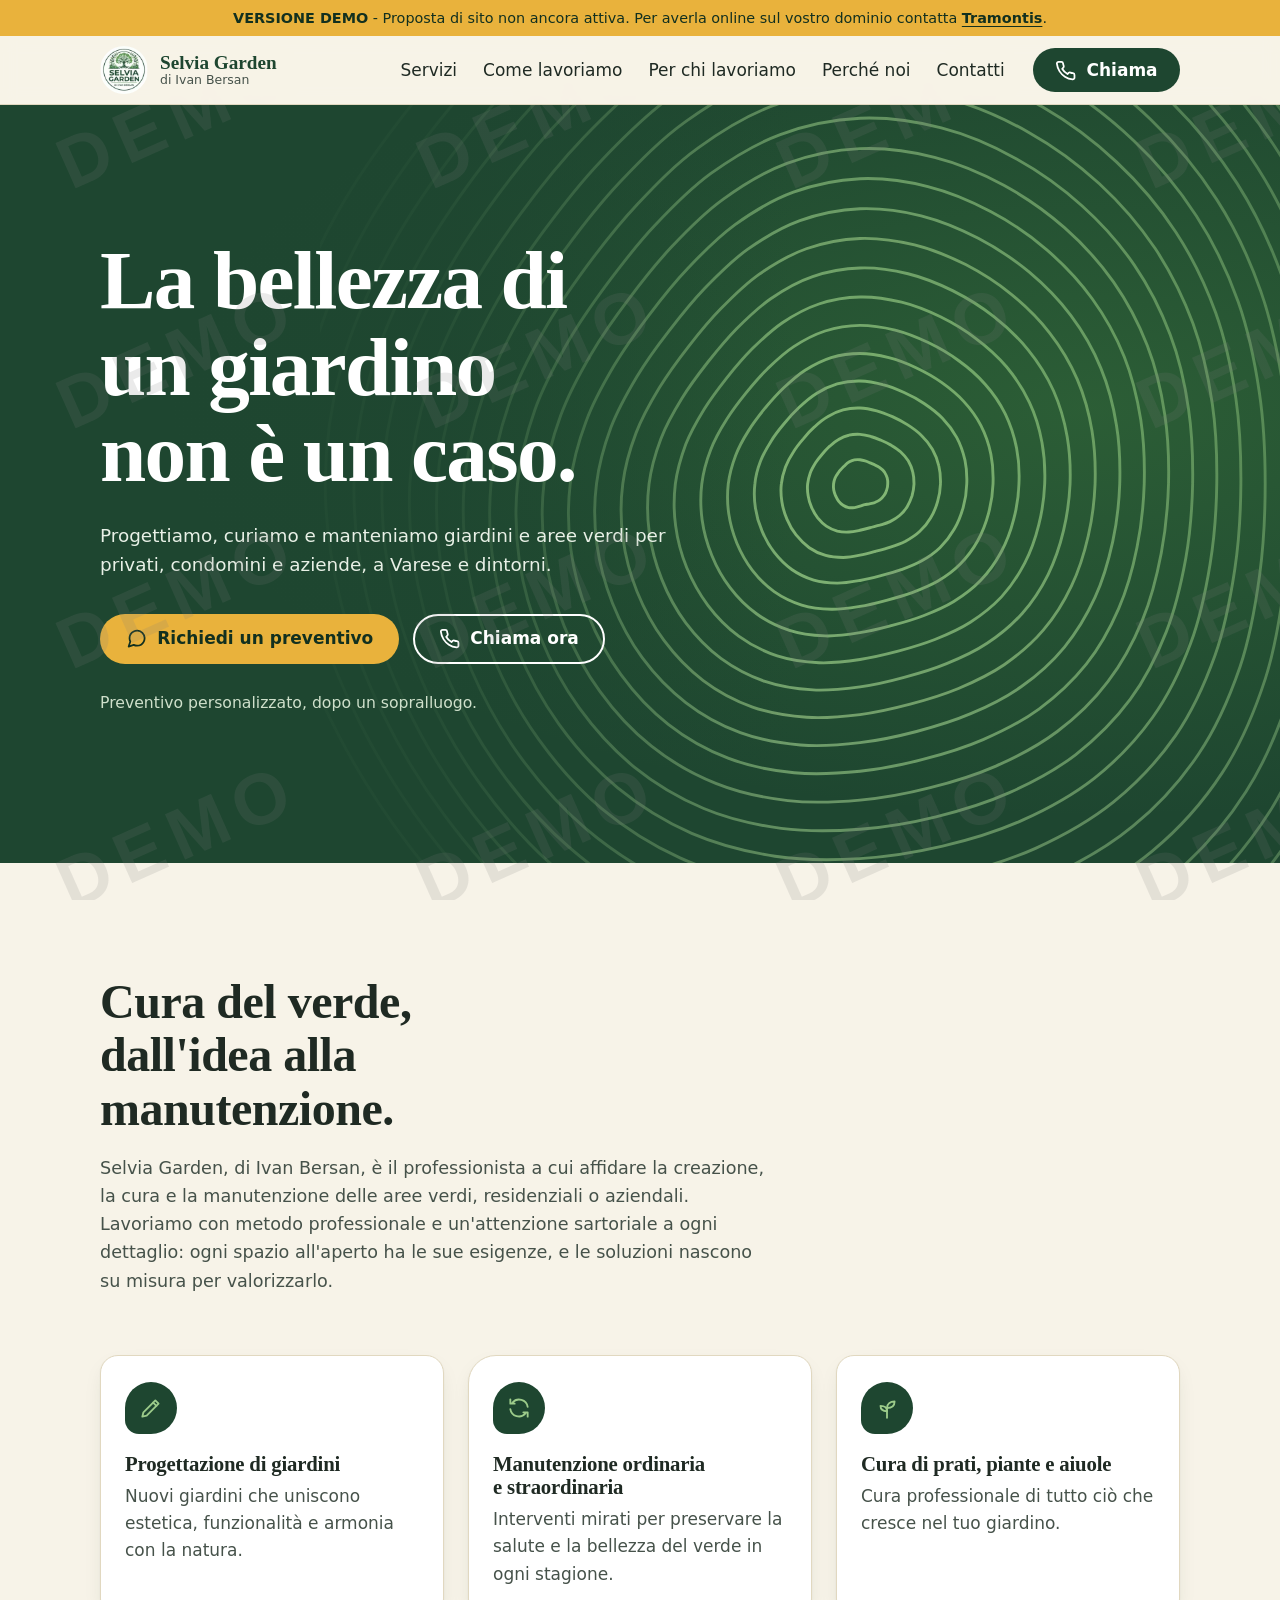
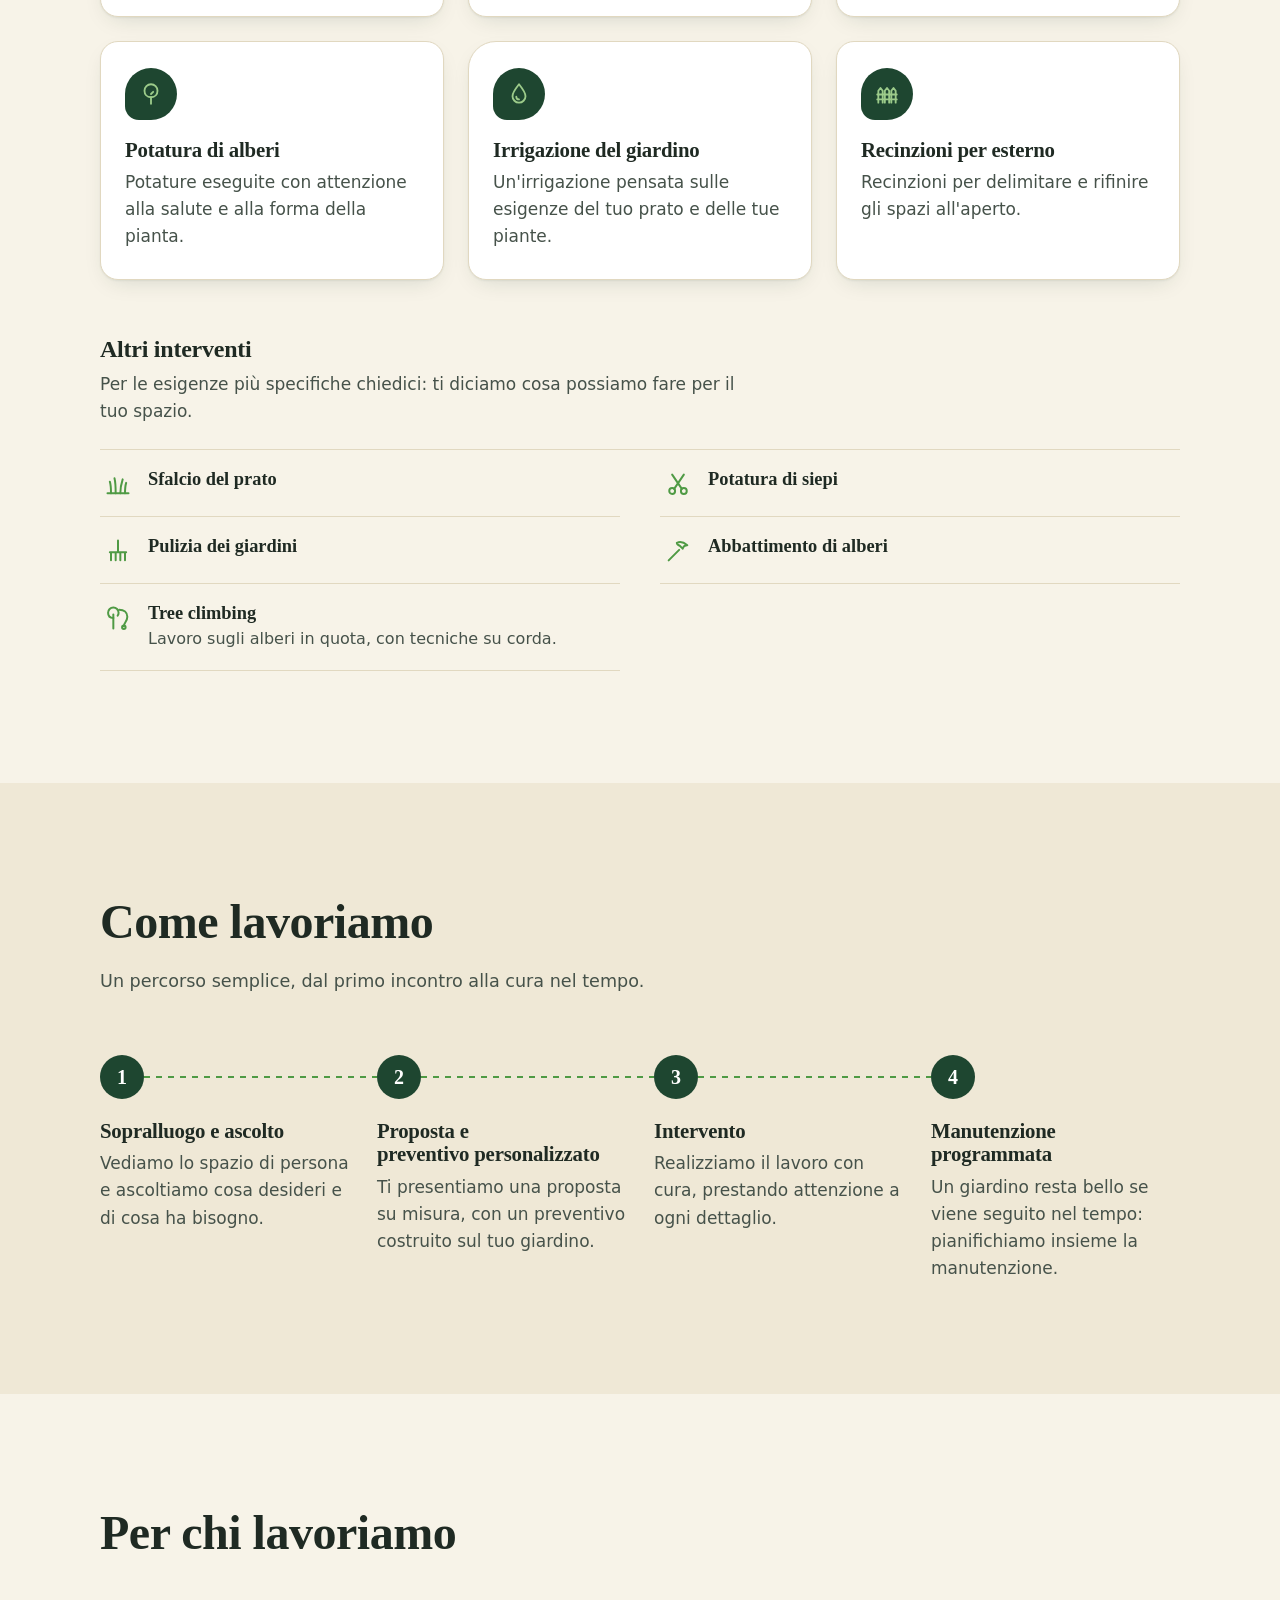
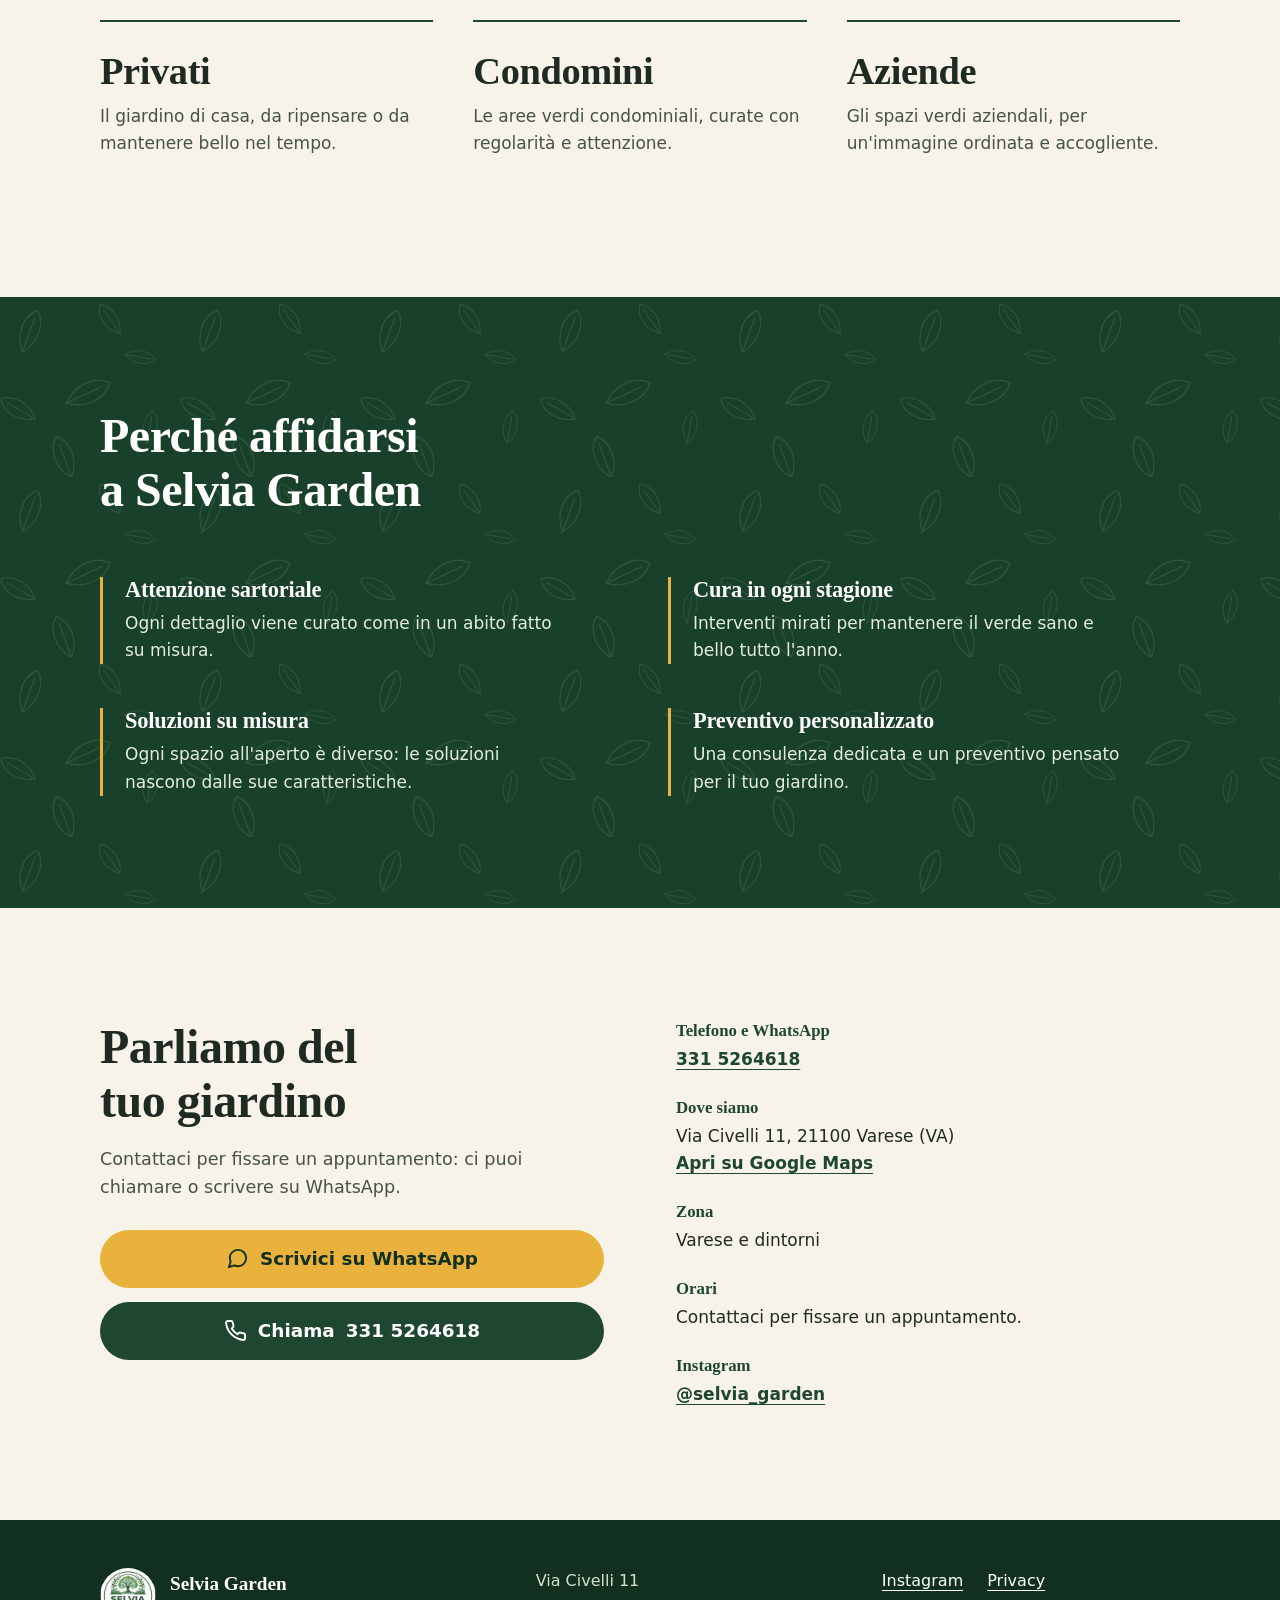
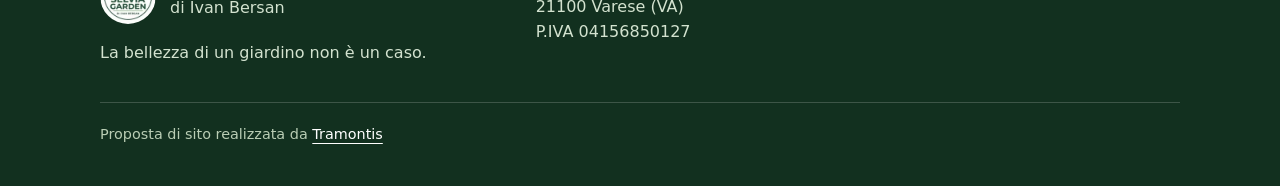
<file: index.html>
<!doctype html>
<html lang="it" class="no-js">
<head>
  <meta charset="utf-8">
  <meta name="viewport" content="width=device-width, initial-scale=1">
  <script>document.documentElement.className = "js";</script>

  <title>Selvia Garden | Giardiniere a Varese: progettazione e cura del verde</title>
  <meta name="description" content="Selvia Garden di Ivan Bersan: giardiniere a Varese per progettazione, cura e manutenzione di giardini e aree verdi di privati, condomini e aziende. Preventivo personalizzato.">

  <!-- BOZZA: togliere questa riga quando il cliente approva il sito (vedi README) -->
  <meta name="robots" content="noindex, nofollow">

  <meta name="theme-color" content="#1e4630">
  <link rel="icon" type="image/png" sizes="32x32" href="assets/img/favicon-32.png">
  <link rel="apple-touch-icon" href="assets/img/apple-touch-icon.png">

  <meta property="og:type" content="website">
  <meta property="og:locale" content="it_IT">
  <meta property="og:site_name" content="Selvia Garden">
  <meta property="og:title" content="Selvia Garden | Giardiniere a Varese">
  <meta property="og:description" content="La bellezza di un giardino non è un caso. Progettazione, cura e manutenzione del verde a Varese e dintorni.">
  <!-- Al go-live: rendere assoluti questi URL con il dominio definitivo -->
  <meta property="og:image" content="assets/img/og.png">
  <meta property="og:image:width" content="1200">
  <meta property="og:image:height" content="630">
  <meta name="twitter:card" content="summary_large_image">

  <link rel="stylesheet" href="assets/css/style.css">

  <!-- Dati reali dell'attività. Se cambi indirizzo/telefono in assets/js/main.js, aggiorna anche qui. -->
  <script type="application/ld+json">
  {
    "@context": "https://schema.org",
    "@type": "LocalBusiness",
    "name": "Selvia Garden",
    "legalName": "Selvia Garden di Ivan Bersan",
    "description": "Progettazione, cura e manutenzione di giardini e aree verdi per privati, condomini e aziende.",
    "telephone": "+393315264618",
    "vatID": "IT04156850127",
    "address": {
      "@type": "PostalAddress",
      "streetAddress": "Via Civelli 11",
      "postalCode": "21100",
      "addressLocality": "Varese",
      "addressRegion": "VA",
      "addressCountry": "IT"
    },
    "areaServed": "Varese e dintorni",
    "sameAs": ["https://www.instagram.com/selvia_garden/"]
  }
  </script>
</head>
<body class="demo-watermark">
  <a class="skip-link" href="#contenuto">Vai ai contenuti</a>

  <!-- BOZZA: striscia demo, da rimuovere insieme alla filigrana (classe .demo-watermark su <body>) quando il sito diventa ufficiale -->
  <div class="demo-banner" role="note">
    <p><strong>VERSIONE DEMO</strong> - Proposta di sito non ancora attiva. Per averla online sul vostro dominio contatta <a href="https://tramontis.netlify.app" target="_blank" rel="noopener">Tramontis<span class="visually-hidden"> (si apre in una nuova scheda)</span></a>.</p>
  </div>


  <!-- Icone (sprite) -->
  <svg width="0" height="0" style="position:absolute" aria-hidden="true" focusable="false">
    <defs>
      <symbol id="i-phone" viewBox="0 0 24 24"><path fill="none" stroke="currentColor" stroke-width="2" stroke-linecap="round" stroke-linejoin="round" d="M22 16.92v3a2 2 0 0 1-2.18 2 19.79 19.79 0 0 1-8.63-3.07 19.5 19.5 0 0 1-6-6 19.79 19.79 0 0 1-3.07-8.67A2 2 0 0 1 4.11 2h3a2 2 0 0 1 2 1.72c.13.96.36 1.9.7 2.81a2 2 0 0 1-.45 2.11L8.09 9.91a16 16 0 0 0 6 6l1.27-1.27a2 2 0 0 1 2.11-.45c.91.34 1.85.57 2.81.7A2 2 0 0 1 22 16.92z"/></symbol>
      <symbol id="i-chat" viewBox="0 0 24 24"><path fill="none" stroke="currentColor" stroke-width="2" stroke-linecap="round" stroke-linejoin="round" d="M21 11.5a8.4 8.4 0 0 1-.9 3.8 8.5 8.5 0 0 1-7.6 4.7 8.4 8.4 0 0 1-3.8-.9L3 21l1.9-5.7a8.4 8.4 0 0 1-.9-3.8 8.5 8.5 0 0 1 4.7-7.6 8.4 8.4 0 0 1 3.8-.9h.5a8.5 8.5 0 0 1 8 8z"/></symbol>
      <symbol id="i-menu" viewBox="0 0 24 24"><path fill="none" stroke="currentColor" stroke-width="2" stroke-linecap="round" d="M4 7h16M4 12h16M4 17h16"/></symbol>
      <symbol id="i-close" viewBox="0 0 24 24"><path fill="none" stroke="currentColor" stroke-width="2" stroke-linecap="round" d="M6 6l12 12M18 6L6 18"/></symbol>

      <!-- Servizi: stile a tratto, 24x24 -->
      <symbol id="s-progetto" viewBox="0 0 24 24"><g fill="none" stroke="currentColor" stroke-width="1.7" stroke-linecap="round" stroke-linejoin="round"><path d="M4 20l1-4L16 5l3 3L8 19l-4 1z"/><path d="M14 7l3 3"/></g></symbol>
      <symbol id="s-manutenzione" viewBox="0 0 24 24"><g fill="none" stroke="currentColor" stroke-width="1.7" stroke-linecap="round" stroke-linejoin="round"><path d="M20 11a8 8 0 0 0-14-4M4 4v4h4M4 13a8 8 0 0 0 14 4M20 20v-4h-4"/></g></symbol>
      <symbol id="s-cura" viewBox="0 0 24 24"><g fill="none" stroke="currentColor" stroke-width="1.7" stroke-linecap="round" stroke-linejoin="round"><path d="M12 21v-9"/><path d="M12 12c0-4 3-6 7-6 0 4-3 6-7 6z"/><path d="M12 15c0-3-2-5-6-5 0 3 2 5 6 5z"/></g></symbol>
      <symbol id="s-albero" viewBox="0 0 24 24"><g fill="none" stroke="currentColor" stroke-width="1.7" stroke-linecap="round" stroke-linejoin="round"><path d="M12 21v-6"/><path d="M12 15c-4 0-6-3-6-6a6 6 0 0 1 12 0c0 3-2 6-6 6z"/><path d="M12 12l2-2"/></g></symbol>
      <symbol id="s-acqua" viewBox="0 0 24 24"><g fill="none" stroke="currentColor" stroke-width="1.7" stroke-linecap="round" stroke-linejoin="round"><path d="M12 3c4 5 6 8 6 11a6 6 0 0 1-12 0c0-3 2-6 6-11z"/><path d="M9.5 14.5a2.5 2.5 0 0 0 2.5 2.5"/></g></symbol>
      <symbol id="s-recinzione" viewBox="0 0 24 24"><g fill="none" stroke="currentColor" stroke-width="1.7" stroke-linecap="round" stroke-linejoin="round"><path d="M4 20V9l2-2.5L8 9v11M10 20V9l2-2.5L14 9v11M16 20V9l2-2.5L20 9v11"/><path d="M3 12.5h18M3 17h18"/></g></symbol>
      <symbol id="s-prato" viewBox="0 0 24 24"><g fill="none" stroke="currentColor" stroke-width="1.7" stroke-linecap="round" stroke-linejoin="round"><path d="M3 20h18"/><path d="M6 20c0-4 0-7-1-10M10 20c0-5 0-9-1-13M14 20c0-5 1-9 2-12M18 20c0-4 0-6 1-9"/></g></symbol>
      <symbol id="s-forbici" viewBox="0 0 24 24"><g fill="none" stroke="currentColor" stroke-width="1.7" stroke-linecap="round" stroke-linejoin="round"><circle cx="7" cy="18" r="2.5"/><circle cx="17" cy="18" r="2.5"/><path d="M8.7 16.2L17 4M15.3 16.2L7 4"/></g></symbol>
      <symbol id="s-rastrello" viewBox="0 0 24 24"><g fill="none" stroke="currentColor" stroke-width="1.7" stroke-linecap="round" stroke-linejoin="round"><path d="M12 3v10M5 13h14M6 13v7M10 13v7M14 13v7M18 13v7"/></g></symbol>
      <symbol id="s-ascia" viewBox="0 0 24 24"><g fill="none" stroke="currentColor" stroke-width="1.7" stroke-linecap="round" stroke-linejoin="round"><path d="M4 20l9-9"/><path d="M11 5c3-1.5 6-.5 9 2-2.5 0-3.5 1-4 3l-2.5-2.5c-1.5-.5-2.5-1.500-2.500-2.500z"/></g></symbol>
      <symbol id="s-corda" viewBox="0 0 24 24"><g fill="none" stroke="currentColor" stroke-width="1.7" stroke-linecap="round" stroke-linejoin="round"><path d="M8 21V9"/><path d="M8 12c-3 0-4.500-2-4.500-4.500a4.500 4.500 0 0 1 9 0c0 1-.3 1.900-.8 2.500"/><path d="M13 5c4 0 7 2 7 6s-3 5-3 8"/><circle cx="17" cy="20" r="1.500"/></g></symbol>
      <symbol id="i-instagram" viewBox="0 0 24 24"><g fill="none" stroke="currentColor" stroke-width="2" stroke-linecap="round" stroke-linejoin="round"><rect x="3" y="3" width="18" height="18" rx="5"/><circle cx="12" cy="12" r="4"/><path d="M17.500 6.500h.01"/></g></symbol>
    </defs>
  </svg>

  <header class="site-header">
    <div class="container header-inner">
      <a class="brand" href="#top" aria-label="Selvia Garden, torna in cima">
        <img src="assets/img/logo.webp" width="48" height="48" alt="Logo Selvia Garden">
        <span>Selvia Garden<small>di Ivan Bersan</small></span>
      </a>

      <button class="menu-toggle" type="button" aria-expanded="false" aria-controls="menu" aria-label="Apri il menu">
        <svg class="icon-open" aria-hidden="true"><use href="#i-menu"/></svg>
        <svg class="icon-close" aria-hidden="true"><use href="#i-close"/></svg>
      </button>

      <nav class="site-nav" id="menu" aria-label="Menu principale">
        <ul class="nav-list">
          <li><a href="#servizi">Servizi</a></li>
          <li><a href="#metodo">Come lavoriamo</a></li>
          <li><a href="#clienti">Per chi lavoriamo</a></li>
          <li id="nav-lavori" hidden><a href="#lavori">I nostri lavori</a></li>
          <li><a href="#perche">Perché noi</a></li>
          <li><a href="#contatti">Contatti</a></li>
        </ul>
      </nav>

      <a class="btn btn-solid header-cta" href="tel:+393315264618" data-href="tel">
        <svg aria-hidden="true"><use href="#i-phone"/></svg>Chiama
      </a>
    </div>
  </header>

  <main id="contenuto">
    <!-- 2. HERO -->
    <section class="hero on-dark" id="top" aria-labelledby="hero-title">
<svg class="rings" viewBox="0 0 600 600" aria-hidden="true" focusable="false"><g fill="none" stroke="currentColor" stroke-width="1.6" stroke-linecap="round">
<path pathLength="1" style="--i:0;--o:0.90" d="M315.4 300.0C315.4 301.1 315.2 302.3 314.8 303.4C314.5 304.5 314.0 305.5 313.3 306.4C312.7 307.3 311.9 308.2 311.0 308.8C310.2 309.4 309.1 309.9 308.2 310.3C307.2 310.6 306.2 310.8 305.3 311.0C304.4 311.2 303.5 311.3 302.6 311.5C301.7 311.7 300.9 312.1 300.0 312.3C299.1 312.6 298.1 313.0 297.0 313.1C296.0 313.2 294.8 313.3 293.7 313.1C292.6 312.9 291.5 312.4 290.6 311.8C289.6 311.2 288.8 310.4 288.1 309.5C287.4 308.6 286.9 307.6 286.4 306.5C286.0 305.5 285.6 304.4 285.4 303.3C285.2 302.2 285.2 301.1 285.3 300.0C285.4 298.9 285.7 297.8 286.1 296.8C286.5 295.8 287.1 294.9 287.7 294.1C288.2 293.2 288.9 292.4 289.6 291.7C290.3 290.9 290.9 290.2 291.7 289.6C292.4 288.9 293.2 288.2 294.1 287.7C295.0 287.2 295.9 286.8 296.9 286.6C297.9 286.4 299.0 286.4 300.0 286.5C301.0 286.6 302.0 286.9 302.9 287.2C303.9 287.5 304.7 287.9 305.6 288.3C306.5 288.7 307.5 289.0 308.4 289.5C309.3 289.9 310.3 290.4 311.2 291.1C312.1 291.7 313.0 292.5 313.6 293.4C314.2 294.4 314.8 295.5 315.1 296.6C315.4 297.7 315.5 298.9 315.4 300.0Z"/>
<path pathLength="1" style="--i:1;--o:0.87" d="M330.0 300.0C329.9 302.2 329.5 304.5 328.9 306.6C328.2 308.7 327.3 310.8 326.2 312.6C325.1 314.4 323.6 316.2 322.0 317.5C320.4 318.9 318.5 320.0 316.7 320.9C314.8 321.8 312.9 322.3 311.0 322.9C309.2 323.4 307.4 323.8 305.5 324.3C303.7 324.8 301.9 325.3 300.0 325.7C298.1 326.1 296.0 326.6 293.9 326.7C291.8 326.8 289.5 326.7 287.4 326.2C285.3 325.6 283.1 324.6 281.3 323.4C279.5 322.2 277.9 320.5 276.5 318.8C275.1 317.0 274.0 315.0 273.1 313.0C272.2 310.9 271.5 308.7 271.2 306.6C270.8 304.4 270.7 302.1 270.9 300.0C271.1 297.9 271.7 295.7 272.4 293.7C273.2 291.7 274.3 289.9 275.4 288.1C276.5 286.4 277.8 284.8 279.1 283.3C280.4 281.8 281.7 280.3 283.2 279.0C284.7 277.6 286.3 276.3 288.1 275.3C289.8 274.2 291.8 273.3 293.8 272.9C295.8 272.4 298.0 272.3 300.0 272.4C302.0 272.5 304.1 273.0 306.0 273.6C308.0 274.1 309.8 274.9 311.7 275.7C313.6 276.5 315.4 277.4 317.2 278.4C319.0 279.5 320.9 280.6 322.5 282.1C324.0 283.5 325.6 285.2 326.8 287.1C327.9 289.0 328.8 291.2 329.3 293.3C329.9 295.5 330.0 297.8 330.0 300.0Z"/>
<path pathLength="1" style="--i:2;--o:0.84" d="M344.7 300.0C344.6 303.3 344.0 306.7 343.1 309.8C342.2 313.0 340.9 316.1 339.2 318.9C337.6 321.7 335.5 324.3 333.1 326.4C330.8 328.6 328.0 330.3 325.3 331.8C322.6 333.2 319.7 334.2 316.9 335.1C314.1 336.1 311.4 336.7 308.5 337.4C305.7 338.2 303.0 339.0 300.0 339.5C297.0 340.1 293.9 340.7 290.7 340.8C287.5 340.8 284.1 340.6 280.9 339.7C277.8 338.8 274.5 337.3 271.8 335.4C269.1 333.5 266.6 330.9 264.5 328.3C262.4 325.7 260.7 322.6 259.4 319.5C258.1 316.5 257.1 313.2 256.6 309.9C256.1 306.7 255.9 303.2 256.3 300.0C256.6 296.8 257.5 293.5 258.6 290.5C259.7 287.6 261.3 284.8 263.0 282.2C264.6 279.5 266.5 277.2 268.5 274.9C270.4 272.5 272.4 270.3 274.7 268.3C276.9 266.2 279.3 264.1 282.0 262.6C284.6 261.0 287.6 259.6 290.6 258.8C293.6 258.0 296.9 257.7 300.0 257.8C303.1 257.9 306.3 258.6 309.3 259.4C312.3 260.2 315.2 261.4 318.0 262.6C320.8 263.9 323.6 265.3 326.3 267.0C329.0 268.7 331.7 270.6 334.0 272.9C336.3 275.1 338.5 277.8 340.2 280.7C341.8 283.5 343.1 286.8 343.8 290.0C344.6 293.2 344.8 296.7 344.7 300.0Z"/>
<path pathLength="1" style="--i:3;--o:0.82" d="M359.3 300.0C359.2 304.4 358.5 308.9 357.3 313.1C356.1 317.3 354.5 321.5 352.3 325.2C350.2 328.9 347.4 332.5 344.4 335.4C341.4 338.3 337.7 340.8 334.1 342.8C330.6 344.8 326.7 346.2 322.9 347.6C319.2 348.9 315.4 349.9 311.6 350.9C307.8 351.9 304.0 352.9 300.0 353.6C296.0 354.3 291.7 355.1 287.4 355.1C283.1 355.0 278.5 354.6 274.3 353.4C270.1 352.1 265.8 350.1 262.1 347.5C258.5 344.9 255.1 341.5 252.4 338.0C249.6 334.5 247.3 330.3 245.6 326.2C243.8 322.1 242.5 317.6 241.9 313.3C241.2 308.9 241.1 304.3 241.6 300.0C242.0 295.7 243.2 291.3 244.7 287.4C246.2 283.4 248.4 279.7 250.6 276.2C252.7 272.7 255.3 269.5 257.9 266.4C260.4 263.3 263.1 260.3 266.1 257.5C269.1 254.7 272.3 251.9 275.8 249.7C279.3 247.5 283.3 245.6 287.3 244.4C291.3 243.3 295.8 242.7 300.0 242.8C304.2 242.9 308.5 243.7 312.6 244.8C316.7 245.8 320.6 247.4 324.5 249.2C328.3 250.9 332.1 252.9 335.6 255.3C339.2 257.7 342.8 260.4 345.8 263.5C348.8 266.6 351.6 270.3 353.7 274.1C355.8 278.0 357.3 282.4 358.3 286.7C359.2 291.0 359.5 295.6 359.3 300.0Z"/>
<path pathLength="1" style="--i:4;--o:0.79" d="M373.9 300.0C373.7 305.5 372.8 311.1 371.4 316.3C370.0 321.6 368.0 326.8 365.4 331.5C362.8 336.2 359.4 340.7 355.7 344.4C352.0 348.2 347.5 351.4 343.1 354.0C338.6 356.6 333.7 358.5 329.0 360.3C324.3 362.0 319.6 363.3 314.7 364.6C309.9 365.9 305.1 367.2 300.0 368.0C294.9 368.8 289.5 369.7 284.1 369.6C278.7 369.5 272.9 368.9 267.6 367.3C262.3 365.6 256.9 363.0 252.3 359.8C247.7 356.5 243.5 352.2 240.1 347.8C236.6 343.3 233.8 338.1 231.6 332.9C229.5 327.7 227.9 322.1 227.1 316.6C226.3 311.2 226.2 305.4 226.8 300.0C227.5 294.6 229.0 289.2 230.9 284.2C232.7 279.3 235.4 274.6 238.2 270.2C240.9 265.8 244.0 261.9 247.2 257.9C250.5 254.0 253.8 250.2 257.5 246.7C261.2 243.2 265.1 239.6 269.5 236.8C274.0 234.0 278.9 231.4 284.0 229.8C289.1 228.3 294.7 227.5 300.0 227.5C305.3 227.5 310.8 228.5 316.0 229.8C321.2 231.1 326.3 233.1 331.1 235.4C336.0 237.7 340.7 240.3 345.1 243.4C349.5 246.5 353.9 250.0 357.6 254.1C361.3 258.1 364.7 262.7 367.2 267.6C369.7 272.5 371.6 278.0 372.7 283.4C373.8 288.8 374.1 294.5 373.9 300.0Z"/>
<path pathLength="1" style="--i:5;--o:0.76" d="M388.3 300.0C388.1 306.6 387.1 313.2 385.4 319.5C383.8 325.8 381.5 332.1 378.4 337.8C375.4 343.4 371.5 348.9 367.1 353.5C362.7 358.1 357.4 362.0 352.1 365.3C346.8 368.6 340.9 371.0 335.2 373.2C329.6 375.4 323.8 377.0 317.9 378.6C312.1 380.1 306.2 381.7 300.0 382.6C293.8 383.6 287.3 384.6 280.7 384.4C274.2 384.1 267.2 383.4 260.8 381.3C254.5 379.3 248.0 376.1 242.5 372.1C237.0 368.2 231.9 363.0 227.8 357.6C223.7 352.2 220.2 345.9 217.7 339.7C215.1 333.4 213.2 326.6 212.3 320.0C211.4 313.4 211.3 306.5 212.1 300.0C212.9 293.5 214.7 287.0 217.0 281.1C219.3 275.1 222.5 269.5 225.8 264.3C229.1 259.0 232.8 254.2 236.6 249.5C240.5 244.7 244.4 240.1 248.8 235.8C253.3 231.5 257.9 227.1 263.2 223.7C268.5 220.2 274.5 217.0 280.6 215.0C286.7 213.1 293.5 212.0 300.0 211.9C306.5 211.9 313.2 213.0 319.5 214.5C325.8 216.1 332.0 218.6 337.9 221.4C343.7 224.2 349.5 227.5 354.7 231.4C360.0 235.2 365.2 239.6 369.5 244.6C373.9 249.5 377.8 255.2 380.7 261.1C383.6 267.1 385.7 273.7 387.0 280.1C388.3 286.6 388.6 293.4 388.3 300.0Z"/>
<path pathLength="1" style="--i:6;--o:0.73" d="M402.6 300.0C402.3 307.6 401.2 315.3 399.3 322.7C397.5 330.0 394.9 337.4 391.5 344.0C388.0 350.7 383.6 357.2 378.6 362.7C373.5 368.1 367.4 372.9 361.3 376.8C355.1 380.8 348.3 383.7 341.6 386.4C334.9 389.0 328.1 391.0 321.2 392.9C314.3 394.7 307.3 396.5 300.0 397.5C292.7 398.6 285.0 399.6 277.3 399.3C269.7 399.0 261.5 397.9 254.0 395.5C246.6 393.0 239.0 389.2 232.6 384.5C226.2 379.8 220.3 373.8 215.5 367.4C210.7 361.0 206.7 353.7 203.7 346.4C200.7 339.0 198.6 331.1 197.6 323.4C196.5 315.7 196.5 307.6 197.4 300.0C198.4 292.4 200.6 284.9 203.2 277.9C205.9 271.0 209.7 264.5 213.5 258.3C217.3 252.2 221.6 246.6 226.0 241.0C230.5 235.4 235.0 230.0 240.1 224.9C245.3 219.8 250.7 214.6 256.9 210.4C263.0 206.3 270.0 202.4 277.2 200.0C284.4 197.6 292.4 196.2 300.0 196.1C307.6 195.9 315.6 197.2 323.1 199.0C330.5 200.8 337.8 203.8 344.7 207.1C351.6 210.5 358.3 214.5 364.4 219.2C370.6 223.8 376.5 229.1 381.5 235.0C386.4 240.9 390.9 247.7 394.1 254.7C397.4 261.6 399.7 269.4 401.1 276.9C402.5 284.5 402.9 292.4 402.6 300.0Z"/>
<path pathLength="1" style="--i:7;--o:0.70" d="M416.7 300.0C416.3 308.7 415.1 317.4 413.1 325.8C411.1 334.2 408.3 342.6 404.5 350.3C400.7 358.0 395.8 365.5 390.1 371.9C384.5 378.2 377.6 383.9 370.6 388.5C363.6 393.2 355.8 396.7 348.1 399.8C340.4 403.0 332.5 405.3 324.5 407.4C316.5 409.6 308.4 411.5 300.0 412.7C291.6 413.8 282.7 414.9 273.9 414.4C265.1 413.9 255.7 412.6 247.2 409.7C238.7 406.8 230.1 402.3 222.7 396.9C215.4 391.5 208.7 384.5 203.2 377.2C197.8 369.9 193.2 361.4 189.9 353.0C186.5 344.6 184.1 335.6 182.9 326.7C181.7 317.9 181.7 308.7 182.8 300.0C183.9 291.3 186.4 282.7 189.4 274.8C192.5 266.8 196.8 259.4 201.1 252.4C205.4 245.3 210.3 238.9 215.3 232.5C220.4 226.1 225.5 219.8 231.3 213.9C237.2 208.0 243.4 201.9 250.4 197.1C257.5 192.2 265.4 187.6 273.7 184.8C282.0 181.9 291.2 180.2 300.0 180.0C308.8 179.7 318.0 181.1 326.7 183.2C335.3 185.3 343.7 188.8 351.7 192.7C359.6 196.7 367.3 201.4 374.2 206.9C381.2 212.4 387.9 218.6 393.4 225.5C399.0 232.4 403.9 240.2 407.5 248.2C411.1 256.3 413.6 265.1 415.1 273.7C416.6 282.4 417.0 291.3 416.7 300.0Z"/>
<path pathLength="1" style="--i:8;--o:0.68" d="M430.6 300.0C430.2 309.7 429.0 319.5 426.8 328.9C424.6 338.4 421.7 347.9 417.5 356.6C413.4 365.3 408.1 373.9 401.8 381.2C395.6 388.5 387.9 395.0 380.1 400.4C372.2 405.8 363.4 409.9 354.7 413.6C346.0 417.2 337.0 419.9 327.9 422.3C318.8 424.7 309.6 426.9 300.0 428.1C290.4 429.3 280.4 430.3 270.4 429.6C260.5 428.9 249.9 427.3 240.3 423.9C230.7 420.5 221.1 415.4 212.9 409.2C204.7 403.0 197.2 395.1 191.1 386.9C184.9 378.6 179.9 369.1 176.1 359.7C172.3 350.2 169.6 340.0 168.3 330.1C167.0 320.1 166.9 309.7 168.2 300.0C169.4 290.3 172.2 280.5 175.6 271.6C179.0 262.7 183.8 254.3 188.6 246.4C193.5 238.4 198.9 231.1 204.5 223.9C210.2 216.6 215.9 209.5 222.5 202.8C229.0 196.1 236.0 189.1 243.9 183.5C251.9 178.0 260.8 172.6 270.2 169.3C279.5 166.0 290.0 164.0 300.0 163.6C310.0 163.3 320.5 164.8 330.3 167.2C340.1 169.6 349.7 173.6 358.7 178.1C367.6 182.7 376.3 188.3 384.1 194.6C391.8 200.9 399.2 208.1 405.3 216.0C411.5 223.9 416.8 232.8 420.7 241.9C424.6 251.0 427.3 260.9 428.9 270.6C430.5 280.3 430.9 290.3 430.6 300.0Z"/>
<path pathLength="1" style="--i:9;--o:0.65" d="M444.3 300.0C443.9 310.8 442.7 321.6 440.4 332.0C438.1 342.5 435.1 353.1 430.6 362.9C426.1 372.7 420.4 382.3 413.6 390.6C406.8 398.9 398.4 406.4 389.7 412.5C381.0 418.7 371.2 423.5 361.5 427.6C351.7 431.8 341.6 434.8 331.4 437.5C321.1 440.2 310.7 442.5 300.0 443.7C289.3 445.0 278.0 445.9 266.9 445.0C255.8 444.0 244.1 442.0 233.5 438.1C222.9 434.2 212.2 428.4 203.2 421.4C194.1 414.5 185.8 405.7 179.0 396.5C172.3 387.3 166.7 376.7 162.5 366.2C158.3 355.7 155.3 344.4 153.8 333.4C152.3 322.3 152.2 310.8 153.6 300.0C154.9 289.2 158.0 278.4 161.7 268.4C165.5 258.5 170.8 249.2 176.1 240.3C181.4 231.5 187.4 223.3 193.7 215.2C199.9 207.1 206.2 199.1 213.5 191.5C220.8 184.0 228.5 176.1 237.3 169.8C246.2 163.5 256.2 157.5 266.6 153.7C277.1 149.9 288.8 147.6 300.0 147.1C311.2 146.7 323.0 148.3 334.0 151.0C345.0 153.8 355.8 158.3 365.7 163.5C375.7 168.7 385.3 175.1 393.9 182.2C402.5 189.4 410.6 197.6 417.2 206.5C423.9 215.4 429.6 225.4 433.8 235.6C438.0 245.7 440.8 256.7 442.5 267.5C444.3 278.2 444.6 289.2 444.3 300.0Z"/>
<path pathLength="1" style="--i:10;--o:0.62" d="M457.9 300.0C457.5 311.8 456.3 323.6 453.9 335.1C451.6 346.7 448.4 358.4 443.7 369.2C439.0 380.1 433.0 390.9 425.6 400.2C418.2 409.4 409.1 417.9 399.6 424.9C390.1 431.9 379.2 437.3 368.4 442.0C357.6 446.7 346.3 450.1 334.9 453.0C323.5 456.0 311.9 458.3 300.0 459.6C288.1 460.8 275.6 461.6 263.4 460.4C251.2 459.2 238.3 456.8 226.7 452.3C215.0 447.8 203.4 441.3 193.5 433.5C183.6 425.8 174.6 416.1 167.2 405.9C159.8 395.8 153.6 384.3 149.0 372.7C144.4 361.2 141.0 348.8 139.4 336.7C137.7 324.5 137.6 311.9 139.0 300.0C140.4 288.1 143.7 276.2 147.8 265.3C151.8 254.3 157.6 244.0 163.4 234.2C169.2 224.4 175.8 215.4 182.6 206.4C189.4 197.4 196.4 188.5 204.4 180.1C212.4 171.7 220.9 163.0 230.6 155.9C240.4 148.9 251.4 142.1 263.0 137.9C274.6 133.6 287.5 131.0 300.0 130.4C312.5 129.9 325.6 131.7 337.7 134.8C349.8 137.8 361.8 142.9 372.8 148.8C383.8 154.6 394.4 161.8 403.8 169.9C413.1 178.0 421.9 187.2 429.0 197.1C436.2 207.0 442.3 218.1 446.8 229.3C451.3 240.5 454.1 252.6 456.0 264.4C457.8 276.2 458.2 288.2 457.9 300.0Z"/>
<path pathLength="1" style="--i:11;--o:0.59" d="M471.4 300.0C471.0 312.8 469.8 325.6 467.4 338.2C465.0 350.8 461.9 363.6 456.9 375.6C452.0 387.5 445.6 399.5 437.7 409.8C429.9 420.2 420.0 429.7 409.6 437.5C399.2 445.3 387.3 451.5 375.5 456.7C363.6 461.9 351.1 465.7 338.5 468.8C326.0 472.0 313.1 474.4 300.0 475.6C286.9 476.8 273.2 477.4 259.9 475.9C246.5 474.3 232.5 471.4 219.9 466.3C207.2 461.3 194.7 454.0 184.0 445.5C173.2 437.0 163.5 426.3 155.5 415.2C147.4 404.2 140.8 391.7 135.7 379.1C130.6 366.6 127.0 353.1 125.1 339.9C123.2 326.7 122.9 313.0 124.4 300.0C125.8 287.0 129.3 274.0 133.7 262.0C138.0 250.0 144.2 238.8 150.5 228.0C156.8 217.2 163.9 207.3 171.4 197.4C178.8 187.5 186.4 177.8 195.1 168.5C203.9 159.2 213.1 149.6 223.9 141.9C234.6 134.1 246.7 126.6 259.4 121.9C272.1 117.2 286.3 114.3 300.0 113.7C313.7 113.1 328.1 115.1 341.4 118.5C354.8 121.9 367.9 127.5 379.9 134.0C391.9 140.6 403.4 148.6 413.6 157.6C423.7 166.5 433.1 176.8 440.8 187.7C448.5 198.7 454.9 210.9 459.6 223.1C464.4 235.4 467.4 248.5 469.3 261.4C471.3 274.2 471.7 287.2 471.4 300.0Z"/>
<path pathLength="1" style="--i:12;--o:0.56" d="M484.8 300.0C484.5 313.8 483.4 327.6 481.0 341.3C478.5 355.0 475.4 368.9 470.2 382.0C465.1 395.0 458.5 408.3 450.1 419.7C441.7 431.0 431.1 441.6 419.9 450.3C408.6 459.0 395.6 465.9 382.7 471.6C369.7 477.4 356.0 481.5 342.2 484.9C328.4 488.3 314.3 490.7 300.0 491.8C285.7 492.9 270.8 493.2 256.3 491.3C241.9 489.4 226.8 486.0 213.2 480.3C199.6 474.6 186.1 466.6 174.6 457.3C163.1 447.9 152.7 436.4 144.0 424.4C135.3 412.4 128.1 399.0 122.6 385.4C117.1 371.9 113.0 357.4 110.8 343.2C108.7 328.9 108.3 314.1 109.7 300.0C111.2 285.9 114.8 271.8 119.4 258.8C124.0 245.7 130.7 233.5 137.4 221.7C144.2 210.0 151.9 199.1 159.9 188.3C168.0 177.5 176.2 166.8 185.7 156.7C195.2 146.6 205.3 136.1 217.0 127.6C228.7 119.2 241.9 111.0 255.7 105.9C269.5 100.7 285.1 97.5 300.0 96.8C314.9 96.2 330.7 98.4 345.2 102.2C359.7 105.9 374.0 112.2 387.0 119.4C400.0 126.6 412.4 135.5 423.3 145.4C434.2 155.2 444.3 166.5 452.4 178.4C460.6 190.4 467.3 203.7 472.3 217.0C477.4 230.3 480.5 244.5 482.5 258.3C484.6 272.2 485.0 286.2 484.8 300.0Z"/>
<path pathLength="1" style="--i:13;--o:0.54" d="M498.2 300.0C498.0 314.8 496.9 329.7 494.5 344.4C492.1 359.1 489.0 374.3 483.7 388.5C478.4 402.7 471.5 417.2 462.6 429.6C453.7 442.1 442.4 453.8 430.3 463.4C418.2 472.9 404.1 480.6 390.0 486.9C375.9 493.2 360.9 497.7 345.9 501.2C330.9 504.7 315.5 507.2 300.0 508.1C284.5 509.1 268.4 509.1 252.8 506.8C237.2 504.4 221.1 500.4 206.5 494.1C192.0 487.7 177.7 478.9 165.4 468.8C153.1 458.7 142.0 446.3 132.7 433.4C123.4 420.5 115.7 406.2 109.7 391.7C103.7 377.2 99.1 361.7 96.7 346.4C94.2 331.1 93.6 315.2 95.0 300.0C96.4 284.8 100.1 269.6 105.0 255.5C109.8 241.4 116.8 228.0 124.1 215.3C131.3 202.5 139.6 190.7 148.2 179.0C156.9 167.2 165.9 155.7 176.2 144.7C186.5 133.8 197.4 122.4 210.1 113.3C222.7 104.1 237.0 95.3 252.0 89.7C267.0 84.2 283.9 80.7 300.0 80.0C316.1 79.4 333.2 81.8 348.9 85.9C364.5 90.0 380.0 96.9 394.0 104.8C408.0 112.6 421.3 122.5 433.0 133.2C444.7 144.0 455.3 156.3 464.0 169.2C472.6 182.2 479.7 196.6 485.0 210.9C490.3 225.3 493.5 240.5 495.7 255.3C497.9 270.2 498.4 285.2 498.2 300.0Z"/>
<path pathLength="1" style="--i:14;--o:0.51" d="M511.6 300.0C511.5 315.9 510.6 331.7 508.2 347.5C505.8 363.4 502.8 379.6 497.3 395.0C491.8 410.4 484.7 426.2 475.3 439.8C465.8 453.4 453.8 466.2 440.9 476.6C427.9 487.1 412.7 495.5 397.5 502.4C382.3 509.2 365.9 514.0 349.7 517.7C333.4 521.4 316.7 523.8 300.0 524.5C283.3 525.3 266.0 524.9 249.3 522.1C232.6 519.3 215.5 514.7 200.0 507.7C184.5 500.7 169.4 491.1 156.3 480.2C143.3 469.2 131.6 455.9 121.7 442.2C111.8 428.5 103.4 413.2 96.9 397.8C90.4 382.4 85.4 365.9 82.6 349.6C79.8 333.3 78.9 316.2 80.1 300.0C81.4 283.8 85.2 267.3 90.3 252.1C95.3 236.9 102.7 222.5 110.4 208.7C118.1 194.9 127.0 182.2 136.3 169.5C145.6 156.8 155.3 144.3 166.4 132.5C177.6 120.7 189.4 108.5 203.1 98.7C216.7 88.9 232.2 79.5 248.3 73.6C264.5 67.7 282.6 63.9 300.0 63.3C317.4 62.6 335.7 65.3 352.5 69.8C369.4 74.3 386.0 81.7 401.0 90.3C416.0 98.9 430.2 109.5 442.6 121.2C455.0 132.8 466.3 146.1 475.5 160.1C484.6 174.0 492.0 189.5 497.6 204.9C503.1 220.2 506.4 236.5 508.8 252.3C511.1 268.2 511.7 284.1 511.6 300.0Z"/>
<path pathLength="1" style="--i:15;--o:0.48" d="M525.1 300.0C525.1 316.9 524.3 333.7 522.0 350.7C519.7 367.6 516.7 385.1 511.1 401.7C505.4 418.2 498.1 435.3 488.1 450.0C478.2 464.8 465.5 478.8 451.6 490.1C437.8 501.5 421.4 510.7 405.0 518.1C388.7 525.4 371.0 530.5 353.5 534.3C336.0 538.2 317.9 540.4 300.0 541.0C282.1 541.5 263.6 540.7 245.8 537.4C228.1 534.1 209.9 528.8 193.5 521.1C177.1 513.4 161.3 503.0 147.5 491.3C133.7 479.6 121.3 465.4 110.8 450.9C100.3 436.3 91.4 420.2 84.3 403.9C77.3 387.5 71.7 370.1 68.5 352.8C65.3 335.5 64.0 317.4 65.1 300.0C66.3 282.6 70.1 265.0 75.3 248.7C80.5 232.4 88.3 216.8 96.4 202.0C104.5 187.1 114.1 173.4 124.1 159.7C134.1 146.1 144.5 132.7 156.5 120.1C168.5 107.5 181.3 94.5 196.0 84.1C210.7 73.6 227.3 63.6 244.6 57.4C262.0 51.1 281.4 47.2 300.0 46.6C318.6 46.0 338.2 48.9 356.2 53.8C374.2 58.7 391.9 66.8 407.9 76.0C423.9 85.2 439.0 96.8 452.1 109.3C465.3 121.7 477.2 136.1 486.8 151.0C496.5 165.9 504.3 182.4 510.1 198.8C515.9 215.2 519.4 232.5 521.9 249.4C524.4 266.2 525.1 283.1 525.1 300.0Z"/>
<path pathLength="1" style="--i:16;--o:0.45" d="M538.7 300.0C538.9 317.9 538.3 335.8 536.0 353.9C533.7 371.9 530.9 390.6 525.1 408.4C519.3 426.2 511.6 444.6 501.2 460.5C490.8 476.4 477.3 491.6 462.5 503.8C447.8 516.1 430.2 526.1 412.7 533.9C395.1 541.8 376.1 547.2 357.3 551.1C338.5 555.0 319.2 557.1 300.0 557.4C280.8 557.6 261.2 556.4 242.4 552.6C223.6 548.7 204.4 542.7 187.2 534.3C169.9 525.9 153.3 514.7 138.8 502.2C124.3 489.7 111.3 474.8 100.2 459.4C89.0 444.0 79.5 427.1 71.9 409.9C64.2 392.6 58.1 374.4 54.4 356.1C50.7 337.7 49.0 318.5 49.9 300.0C50.9 281.5 54.6 262.7 60.0 245.2C65.3 227.7 73.5 211.0 82.1 195.0C90.7 179.1 100.8 164.3 111.6 149.7C122.3 135.1 133.6 120.9 146.5 107.5C159.4 94.1 173.2 80.4 188.9 69.3C204.7 58.3 222.4 47.8 240.9 41.3C259.5 34.7 280.2 30.7 300.0 30.2C319.8 29.6 340.7 32.8 359.8 38.1C378.9 43.4 397.7 52.0 414.7 61.9C431.6 71.8 447.6 84.1 461.5 97.5C475.4 110.8 488.0 126.1 498.2 142.0C508.4 157.8 516.5 175.4 522.6 192.8C528.8 210.2 532.4 228.5 535.1 246.3C537.8 264.2 538.6 282.1 538.7 300.0Z"/>
<path pathLength="1" style="--i:17;--o:0.42" d="M552.5 300.0C552.8 319.0 552.4 337.9 550.2 357.1C548.0 376.3 545.2 396.2 539.3 415.2C533.3 434.2 525.4 453.9 514.4 471.0C503.5 488.1 489.2 504.5 473.6 517.6C457.9 530.8 439.1 541.6 420.4 549.9C401.6 558.3 381.2 563.9 361.1 567.9C341.1 571.9 320.4 573.8 300.0 573.8C279.6 573.7 258.8 572.0 238.9 567.5C219.1 563.1 199.0 556.4 180.9 547.3C162.8 538.1 145.5 526.1 130.3 512.9C115.0 499.6 101.5 483.9 89.7 467.7C77.9 451.5 67.7 433.9 59.5 415.8C51.3 397.7 44.4 378.6 40.2 359.3C36.1 340.0 33.9 319.6 34.5 300.0C35.2 280.4 38.8 260.3 44.3 241.6C49.8 223.0 58.3 205.0 67.4 188.0C76.4 170.9 87.3 155.1 98.8 139.5C110.3 124.0 122.4 108.9 136.3 94.7C150.1 80.5 165.0 66.1 181.8 54.5C198.6 43.0 217.6 32.0 237.3 25.2C257.0 18.5 279.0 14.3 300.0 13.9C321.0 13.5 343.1 16.9 363.3 22.6C383.5 28.3 403.4 37.5 421.3 48.0C439.3 58.6 456.1 71.6 470.8 85.8C485.5 99.9 498.7 116.1 509.5 133.0C520.2 149.8 528.7 168.3 535.2 186.7C541.7 205.1 545.6 224.4 548.4 243.3C551.3 262.2 552.2 281.0 552.5 300.0Z"/>
<path pathLength="1" style="--i:18;--o:0.40" d="M566.6 300.0C567.1 320.0 566.8 340.0 564.6 360.4C562.5 380.8 559.8 401.9 553.6 422.1C547.5 442.4 539.3 463.5 527.8 481.7C516.3 499.9 501.3 517.5 484.7 531.6C468.0 545.6 448.0 557.1 428.1 566.0C408.2 574.9 386.3 580.7 365.0 584.7C343.6 588.7 321.6 590.5 300.0 590.1C278.4 589.7 256.4 587.4 235.6 582.4C214.7 577.4 193.7 569.9 174.8 560.0C155.8 550.2 137.8 537.4 121.9 523.3C106.0 509.3 91.8 492.9 79.4 476.0C66.9 459.0 56.1 440.6 47.2 421.7C38.3 402.8 30.7 382.8 26.0 362.5C21.3 342.2 18.5 320.8 18.9 300.0C19.2 279.2 22.7 257.9 28.3 238.0C33.9 218.1 42.7 198.8 52.3 180.7C61.9 162.6 73.5 145.6 85.7 129.1C98.0 112.6 111.1 96.6 125.9 81.7C140.8 66.8 156.7 51.8 174.6 39.7C192.6 27.6 212.8 16.3 233.7 9.4C254.6 2.4 277.8 -1.7 300.0 -2.1C322.2 -2.4 345.5 1.4 366.8 7.4C388.1 13.5 409.0 23.3 427.9 34.4C446.8 45.5 464.6 59.3 480.0 74.3C495.5 89.2 509.4 106.2 520.7 124.0C532.0 141.7 541.0 161.2 547.9 180.6C554.8 200.0 558.8 220.3 562.0 240.2C565.1 260.1 566.2 280.0 566.6 300.0Z"/>
<path pathLength="1" style="--i:19;--o:0.37" d="M581.0 300.0C581.6 321.1 581.5 342.2 579.3 363.8C577.2 385.3 574.6 407.7 568.2 429.2C561.9 450.6 553.4 473.1 541.3 492.5C529.3 511.9 513.4 530.6 495.8 545.5C478.2 560.5 457.0 572.8 435.8 582.1C414.7 591.4 391.4 597.4 368.8 601.5C346.2 605.5 322.8 607.0 300.0 606.2C277.2 605.5 254.1 602.6 232.2 597.0C210.3 591.4 188.5 583.2 168.7 572.6C149.0 562.0 130.2 548.4 113.7 533.7C97.1 518.9 82.3 501.8 69.2 484.1C56.0 466.4 44.5 447.4 34.9 427.7C25.3 407.9 17.0 387.1 11.6 365.8C6.3 344.5 2.9 321.9 2.9 300.0C3.0 278.1 6.2 255.4 11.9 234.2C17.6 213.1 26.8 192.6 36.9 173.3C46.9 154.0 59.3 136.0 72.4 118.5C85.5 101.1 99.7 84.2 115.5 68.6C131.3 53.0 148.4 37.4 167.5 24.9C186.6 12.4 208.0 0.8 230.1 -6.3C252.2 -13.4 276.7 -17.6 300.0 -17.7C323.3 -17.9 347.8 -13.9 370.2 -7.4C392.6 -0.9 414.5 9.3 434.4 21.0C454.2 32.7 472.9 47.2 489.1 62.8C505.4 78.5 520.1 96.4 532.0 115.0C543.9 133.6 553.4 154.1 560.7 174.4C568.0 194.8 572.4 216.1 575.7 237.1C579.1 258.0 580.4 278.9 581.0 300.0Z"/>
<path pathLength="1" style="--i:20;--o:0.34" d="M595.7 300.0C596.4 322.2 596.5 344.5 594.3 367.2C592.2 389.9 589.6 413.6 583.0 436.3C576.5 459.0 567.6 482.8 554.9 503.3C542.3 523.9 525.6 543.8 507.0 559.6C488.4 575.4 466.0 588.3 443.6 598.1C421.2 607.9 396.5 614.1 372.6 618.1C348.7 622.1 323.9 623.3 300.0 622.2C276.1 621.1 251.8 617.7 228.9 611.5C206.0 605.3 183.3 596.3 162.8 585.0C142.2 573.7 122.8 559.3 105.5 543.9C88.2 528.4 72.8 510.6 59.0 492.2C45.2 473.8 33.0 454.1 22.6 433.6C12.3 413.1 3.1 391.4 -2.9 369.1C-8.9 346.9 -13.0 323.1 -13.3 300.0C-13.7 276.9 -10.6 252.8 -4.9 230.4C0.9 208.0 10.4 186.1 21.1 165.7C31.7 145.2 44.9 126.1 58.9 107.7C72.9 89.3 88.0 71.7 105.0 55.4C121.9 39.2 140.1 23.0 160.4 10.1C180.7 -2.7 203.3 -14.6 226.6 -21.8C249.8 -29.0 275.5 -33.0 300.0 -33.0C324.5 -33.1 350.0 -28.7 373.5 -21.9C396.9 -15.1 419.9 -4.4 440.7 7.9C461.5 20.1 481.1 35.1 498.2 51.5C515.3 67.8 530.7 86.5 543.3 105.9C555.9 125.4 566.0 146.9 573.7 168.2C581.5 189.5 586.2 211.9 589.8 233.9C593.5 255.8 594.9 277.8 595.7 300.0Z"/>
<path pathLength="1" style="--i:21;--o:0.31" d="M610.7 300.0C611.6 323.4 611.8 346.8 609.6 370.7C607.5 394.6 604.8 419.6 598.0 443.5C591.1 467.4 581.9 492.5 568.6 514.2C555.3 535.9 537.7 556.9 518.1 573.5C498.6 590.2 474.9 603.8 451.2 614.0C427.6 624.2 401.6 630.6 376.4 634.6C351.2 638.6 325.1 639.5 300.0 638.0C274.9 636.6 249.5 632.5 225.7 625.7C201.8 618.9 178.2 609.2 156.9 597.2C135.5 585.3 115.5 570.1 97.5 554.0C79.5 537.8 63.4 519.3 48.9 500.2C34.4 481.2 21.4 460.8 10.3 439.5C-0.8 418.2 -10.9 395.7 -17.6 372.5C-24.3 349.2 -29.1 324.3 -29.9 300.0C-30.6 275.7 -27.8 250.2 -22.0 226.5C-16.2 202.8 -6.2 179.5 5.0 157.9C16.1 136.3 30.2 116.0 45.1 96.7C60.0 77.4 76.3 59.0 94.4 42.2C112.4 25.3 131.9 8.7 153.3 -4.5C174.8 -17.7 198.7 -29.7 223.1 -36.9C247.5 -44.2 274.4 -48.1 300.0 -48.0C325.6 -47.8 352.2 -43.2 376.7 -36.0C401.2 -28.8 425.1 -17.7 446.9 -5.0C468.6 7.7 489.2 23.3 507.2 40.2C525.1 57.2 541.4 76.6 554.7 96.8C568.0 117.1 578.7 139.5 587.0 161.8C595.2 184.1 600.3 207.5 604.2 230.6C608.2 253.6 609.8 276.6 610.7 300.0Z"/>
</g></svg>
      <div class="container hero-inner">
        <h1 id="hero-title">La bellezza di un giardino non è un caso.</h1>
        <p class="hero-lead">Progettiamo, curiamo e manteniamo giardini e aree verdi per privati, condomini e aziende, a Varese e dintorni.</p>
        <div class="hero-actions">
          <a class="btn btn-primary" href="https://wa.me/393315264618?text=Buongiorno%2C%20vorrei%20un%20preventivo%20per%20il%20giardino" data-href="wa" rel="noopener">
            <svg aria-hidden="true"><use href="#i-chat"/></svg>Richiedi un preventivo
          </a>
          <a class="btn btn-ghost" href="tel:+393315264618" data-href="tel">
            <svg aria-hidden="true"><use href="#i-phone"/></svg>Chiama ora
          </a>
        </div>
        <p class="hero-meta">Preventivo personalizzato, dopo un sopralluogo.</p>
      </div>
    </section>

    <!-- 3. SERVIZI -->
    <section class="section" id="servizi" aria-labelledby="servizi-title">
      <div class="container">
        <div class="section-head reveal">
          <h2 class="section-title" id="servizi-title">Cura del verde, dall'idea alla manutenzione.</h2>
          <p class="section-intro">Selvia Garden, di Ivan Bersan, è il professionista a cui affidare la creazione, la cura e la manutenzione delle aree verdi, residenziali o aziendali. Lavoriamo con metodo professionale e un'attenzione sartoriale a ogni dettaglio: ogni spazio all'aperto ha le sue esigenze, e le soluzioni nascono su misura per valorizzarlo.</p>
        </div>

        <ul class="service-grid">
          <li class="service-card reveal">
            <div class="icon-badge"><svg aria-hidden="true"><use href="#s-progetto"/></svg></div>
            <h3>Progettazione di giardini</h3>
            <p>Nuovi giardini che uniscono estetica, funzionalità e armonia con la natura.</p>
          </li>
          <li class="service-card reveal" style="--d:80ms">
            <div class="icon-badge"><svg aria-hidden="true"><use href="#s-manutenzione"/></svg></div>
            <h3>Manutenzione ordinaria e straordinaria</h3>
            <p>Interventi mirati per preservare la salute e la bellezza del verde in ogni stagione.</p>
          </li>
          <li class="service-card reveal" style="--d:160ms">
            <div class="icon-badge"><svg aria-hidden="true"><use href="#s-cura"/></svg></div>
            <h3>Cura di prati, piante e aiuole</h3>
            <p>Cura professionale di tutto ciò che cresce nel tuo giardino.</p>
          </li>
          <li class="service-card reveal">
            <div class="icon-badge"><svg aria-hidden="true"><use href="#s-albero"/></svg></div>
            <h3>Potatura di alberi</h3>
            <p>Potature eseguite con attenzione alla salute e alla forma della pianta.</p>
          </li>
          <li class="service-card reveal" style="--d:80ms">
            <div class="icon-badge"><svg aria-hidden="true"><use href="#s-acqua"/></svg></div>
            <h3>Irrigazione del giardino</h3>
            <p>Un'irrigazione pensata sulle esigenze del tuo prato e delle tue piante.</p>
          </li>
          <li class="service-card reveal" style="--d:160ms">
            <div class="icon-badge"><svg aria-hidden="true"><use href="#s-recinzione"/></svg></div>
            <h3>Recinzioni per esterno</h3>
            <p>Recinzioni per delimitare e rifinire gli spazi all'aperto.</p>
          </li>
        </ul>

        <!-- DA CONFERMARE col titolare: voci tratte da una scheda di directory (vedi README / report) -->
        <div class="more-services reveal">
          <h3>Altri interventi</h3>
          <p>Per le esigenze più specifiche chiedici: ti diciamo cosa possiamo fare per il tuo spazio.</p>
          <ul class="more-list">
            <li><svg aria-hidden="true"><use href="#s-prato"/></svg><div><strong>Sfalcio del prato</strong></div></li>
            <li><svg aria-hidden="true"><use href="#s-forbici"/></svg><div><strong>Potatura di siepi</strong></div></li>
            <li><svg aria-hidden="true"><use href="#s-rastrello"/></svg><div><strong>Pulizia dei giardini</strong></div></li>
            <li><svg aria-hidden="true"><use href="#s-ascia"/></svg><div><strong>Abbattimento di alberi</strong></div></li>
            <li><svg aria-hidden="true"><use href="#s-corda"/></svg><div><strong>Tree climbing</strong><span>Lavoro sugli alberi in quota, con tecniche su corda.</span></div></li>
          </ul>
        </div>
      </div>
    </section>

    <!-- 4. COME LAVORIAMO -->
    <section class="section section-sand" id="metodo" aria-labelledby="metodo-title">
      <div class="container">
        <div class="section-head reveal">
          <h2 class="section-title" id="metodo-title">Come lavoriamo</h2>
          <p class="section-intro">Un percorso semplice, dal primo incontro alla cura nel tempo.</p>
        </div>
        <ol class="steps">
          <li class="step reveal">
            <span class="step-num" aria-hidden="true">1</span>
            <h3>Sopralluogo e ascolto</h3>
            <p>Vediamo lo spazio di persona e ascoltiamo cosa desideri e di cosa ha bisogno.</p>
          </li>
          <li class="step reveal" style="--d:90ms">
            <span class="step-num" aria-hidden="true">2</span>
            <h3>Proposta e preventivo personalizzato</h3>
            <p>Ti presentiamo una proposta su misura, con un preventivo costruito sul tuo giardino.</p>
          </li>
          <li class="step reveal" style="--d:180ms">
            <span class="step-num" aria-hidden="true">3</span>
            <h3>Intervento</h3>
            <p>Realizziamo il lavoro con cura, prestando attenzione a ogni dettaglio.</p>
          </li>
          <li class="step reveal" style="--d:270ms">
            <span class="step-num" aria-hidden="true">4</span>
            <h3>Manutenzione programmata</h3>
            <p>Un giardino resta bello se viene seguito nel tempo: pianifichiamo insieme la manutenzione.</p>
          </li>
        </ol>
      </div>
    </section>

    <!-- 5. PER CHI LAVORIAMO -->
    <section class="section" id="clienti" aria-labelledby="clienti-title">
      <div class="container">
        <div class="section-head reveal">
          <h2 class="section-title" id="clienti-title">Per chi lavoriamo</h2>
        </div>
        <div class="audience">
          <article class="audience-item reveal">
            <h3>Privati</h3>
            <p>Il giardino di casa, da ripensare o da mantenere bello nel tempo.</p>
          </article>
          <article class="audience-item reveal" style="--d:90ms">
            <h3>Condomini</h3>
            <p>Le aree verdi condominiali, curate con regolarità e attenzione.</p>
          </article>
          <article class="audience-item reveal" style="--d:180ms">
            <h3>Aziende</h3>
            <p>Gli spazi verdi aziendali, per un'immagine ordinata e accogliente.</p>
          </article>
        </div>
      </div>
    </section>

    <!-- 6. GALLERIA: compare solo se GALLERY in assets/js/main.js contiene foto -->
    <section class="section section-sand" id="lavori" aria-labelledby="lavori-title" hidden>
      <div class="container">
        <div class="section-head">
          <h2 class="section-title" id="lavori-title">I nostri lavori</h2>
        </div>
        <ul class="gallery-grid" id="gallery-grid"></ul>
      </div>
    </section>

    <!-- 7. PERCHÉ AFFIDARSI A NOI -->
    <section class="section why on-dark" id="perche" aria-labelledby="perche-title">
      <div class="container">
        <div class="section-head reveal">
          <h2 class="section-title" id="perche-title">Perché affidarsi a Selvia Garden</h2>
        </div>
        <ul class="why-list">
          <li class="reveal">
            <h3>Attenzione sartoriale</h3>
            <p>Ogni dettaglio viene curato come in un abito fatto su misura.</p>
          </li>
          <li class="reveal" style="--d:90ms">
            <h3>Cura in ogni stagione</h3>
            <p>Interventi mirati per mantenere il verde sano e bello tutto l'anno.</p>
          </li>
          <li class="reveal">
            <h3>Soluzioni su misura</h3>
            <p>Ogni spazio all'aperto è diverso: le soluzioni nascono dalle sue caratteristiche.</p>
          </li>
          <li class="reveal" style="--d:90ms">
            <h3>Preventivo personalizzato</h3>
            <p>Una consulenza dedicata e un preventivo pensato per il tuo giardino.</p>
          </li>
        </ul>
      </div>
    </section>

    <!-- 8. CONTATTI -->
    <section class="section" id="contatti" aria-labelledby="contatti-title">
      <div class="container contact-grid">
        <div class="reveal">
          <h2 class="section-title" id="contatti-title">Parliamo del tuo giardino</h2>
          <p class="section-intro">Contattaci per fissare un appuntamento: ci puoi chiamare o scrivere su WhatsApp.</p>
          <div class="contact-cta" style="margin-top:28px">
            <a class="btn btn-primary" href="https://wa.me/393315264618?text=Buongiorno%2C%20vorrei%20un%20preventivo%20per%20il%20giardino" data-href="wa" rel="noopener">
              <svg aria-hidden="true"><use href="#i-chat"/></svg>Scrivici su WhatsApp
            </a>
            <a class="btn btn-solid" href="tel:+393315264618" data-href="tel">
              <svg aria-hidden="true"><use href="#i-phone"/></svg>Chiama <span data-cfg="phoneDisplay">331 5264618</span>
            </a>
          </div>
        </div>

        <dl class="contact-list reveal" style="--d:100ms">
          <div>
            <dt>Telefono e WhatsApp</dt>
            <dd><a href="tel:+393315264618" data-href="tel" data-cfg="phoneDisplay">331 5264618</a></dd>
          </div>
          <div>
            <dt>Dove siamo</dt>
            <dd>
              <address style="font-style:normal"><span data-cfg="addressLine">Via Civelli 11</span>, <span data-cfg="addressCity">21100 Varese (VA)</span></address>
              <a href="https://www.google.com/maps/search/?api=1&amp;query=Via+Civelli+11%2C+21100+Varese" data-href="maps" target="_blank" rel="noopener">Apri su Google Maps<span class="visually-hidden"> (si apre in una nuova scheda)</span></a>
            </dd>
          </div>
          <div>
            <dt>Zona</dt>
            <dd>Varese e dintorni</dd>
          </div>
          <div>
            <dt>Orari</dt>
            <dd>Contattaci per fissare un appuntamento.</dd>
          </div>
          <div>
            <dt>Instagram</dt>
            <dd><a href="https://www.instagram.com/selvia_garden/" data-href="instagram" target="_blank" rel="noopener">@selvia_garden<span class="visually-hidden"> (si apre in una nuova scheda)</span></a></dd>
          </div>
        </dl>
      </div>
    </section>
  </main>

  <!-- 9. FOOTER -->
  <footer class="site-footer on-dark">
    <div class="container">
      <div class="footer-grid">
        <div>
          <div class="footer-brand">
            <img src="assets/img/logo.webp" width="56" height="56" alt="" loading="lazy">
            <div><strong>Selvia Garden</strong>di Ivan Bersan</div>
          </div>
          <p style="margin-top:16px">La bellezza di un giardino non è un caso.</p>
        </div>
        <div>
          <address>
            <span data-cfg="addressLine">Via Civelli 11</span><br>
            <span data-cfg="addressCity">21100 Varese (VA)</span><br>
            P.IVA <span data-cfg="vat">04156850127</span>
          </address>
        </div>
        <ul class="footer-links">
          <li><a href="https://www.instagram.com/selvia_garden/" data-href="instagram" target="_blank" rel="noopener">Instagram<span class="visually-hidden"> (si apre in una nuova scheda)</span></a></li>
          <li><a href="privacy.html">Privacy</a></li>
        </ul>
      </div>
      <!-- BOZZA: rimuovere questo paragrafo quando il sito diventa ufficiale (vedi README) -->
      <p class="draft-note">Proposta di sito realizzata da <a href="https://tramontis.netlify.app/">Tramontis</a></p>
    </div>
  </footer>

  <!-- Barra fissa su mobile -->
  <div class="mobile-bar" role="group" aria-label="Contatti rapidi">
    <a class="btn btn-solid" href="tel:+393315264618" data-href="tel">
      <svg aria-hidden="true"><use href="#i-phone"/></svg>Chiama
    </a>
    <a class="btn btn-primary" href="https://wa.me/393315264618?text=Buongiorno%2C%20vorrei%20un%20preventivo%20per%20il%20giardino" data-href="wa" rel="noopener">
      <svg aria-hidden="true"><use href="#i-chat"/></svg>WhatsApp
    </a>
  </div>

  <script src="assets/js/main.js"></script>
</body>
</html>
</file>
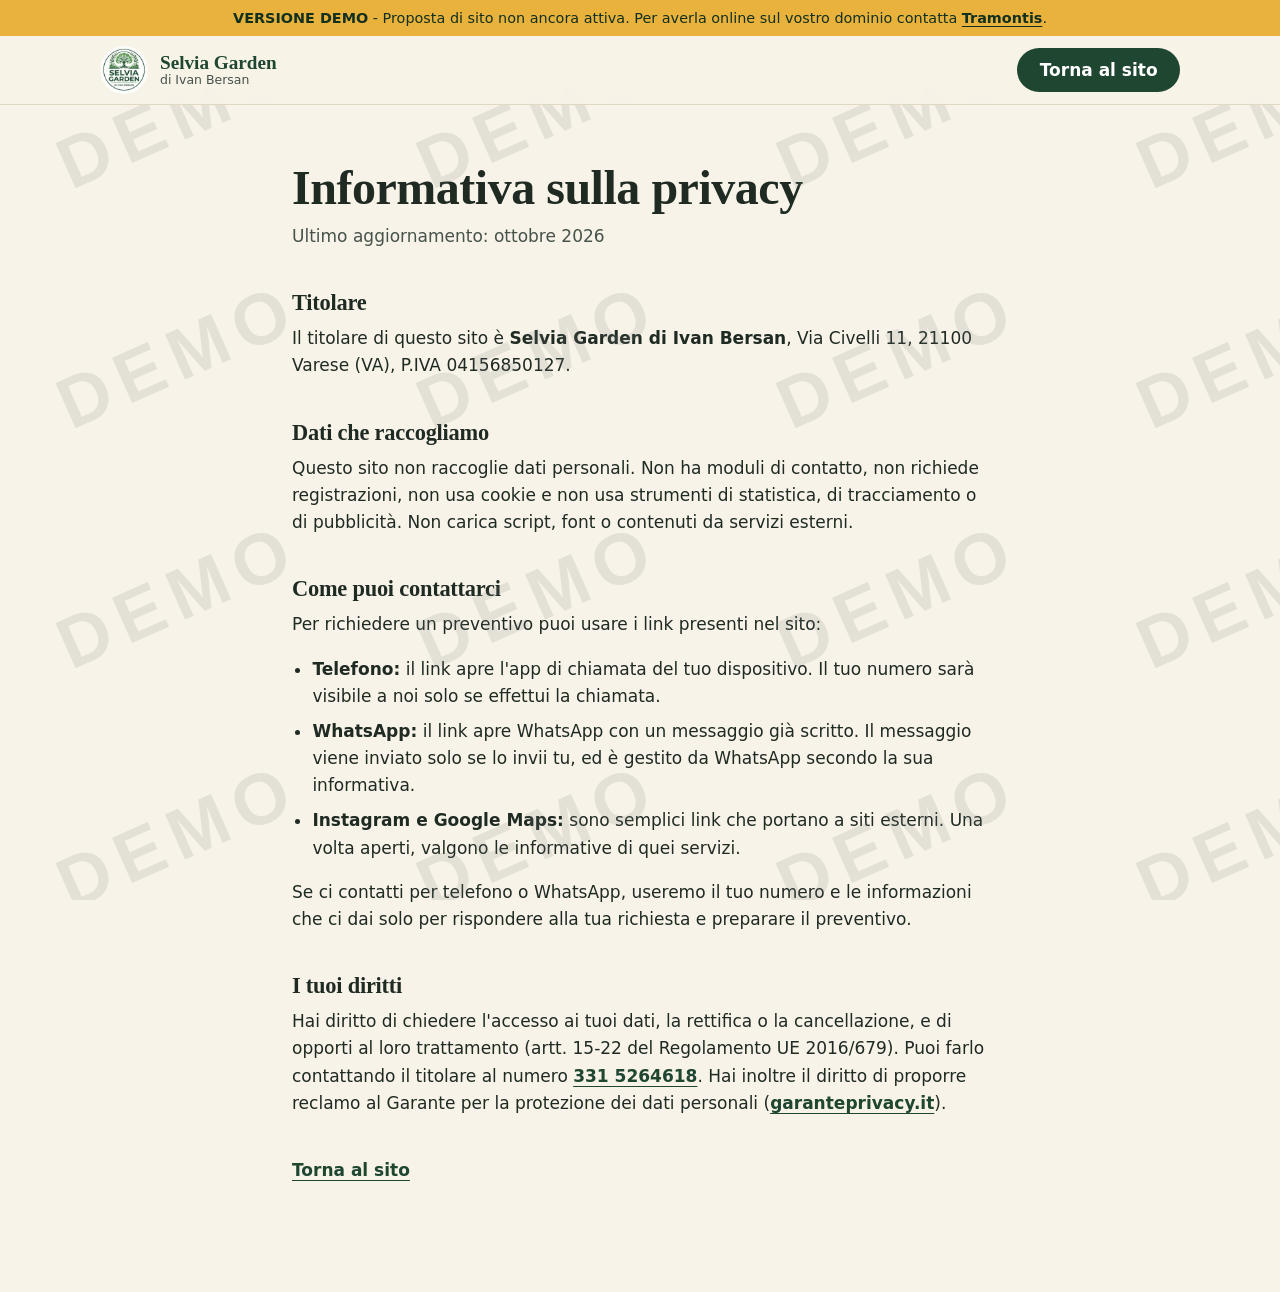
<file: privacy.html>
<!doctype html>
<html lang="it">
<head>
  <meta charset="utf-8">
  <meta name="viewport" content="width=device-width, initial-scale=1">
  <title>Informativa privacy | Selvia Garden</title>
  <meta name="description" content="Informativa sulla privacy del sito di Selvia Garden: il sito non raccoglie dati personali e non usa cookie.">
  <!-- BOZZA: togliere insieme al noindex di index.html -->
  <meta name="robots" content="noindex, nofollow">
  <meta name="theme-color" content="#1e4630">
  <link rel="icon" type="image/png" sizes="32x32" href="assets/img/favicon-32.png">
  <link rel="apple-touch-icon" href="assets/img/apple-touch-icon.png">
  <link rel="stylesheet" href="assets/css/style.css">
</head>
<body class="demo-watermark">
  <a class="skip-link" href="#contenuto">Vai ai contenuti</a>

  <!-- BOZZA: striscia demo, da rimuovere insieme alla filigrana (classe .demo-watermark su <body>) quando il sito diventa ufficiale -->
  <div class="demo-banner" role="note">
    <p><strong>VERSIONE DEMO</strong> - Proposta di sito non ancora attiva. Per averla online sul vostro dominio contatta <a href="https://tramontis.netlify.app" target="_blank" rel="noopener">Tramontis<span class="visually-hidden"> (si apre in una nuova scheda)</span></a>.</p>
  </div>


  <header class="site-header">
    <div class="container header-inner">
      <a class="brand" href="index.html" aria-label="Selvia Garden, torna alla home">
        <img src="assets/img/logo.webp" width="48" height="48" alt="Logo Selvia Garden">
        <span>Selvia Garden<small>di Ivan Bersan</small></span>
      </a>
      <a class="btn btn-solid" style="min-height:44px;padding:.5em 1.2em" href="index.html">Torna al sito</a>
    </div>
  </header>

  <main id="contenuto" class="container prose">
    <h1>Informativa sulla privacy</h1>
    <p class="updated">Ultimo aggiornamento: ottobre 2026</p>

    <h2>Titolare</h2>
    <p>Il titolare di questo sito è <strong data-cfg="businessName">Selvia Garden di Ivan Bersan</strong>, <span data-cfg="addressLine">Via Civelli 11</span>, <span data-cfg="addressCity">21100 Varese (VA)</span>, P.IVA <span data-cfg="vat">04156850127</span>.</p>

    <h2>Dati che raccogliamo</h2>
    <p>Questo sito non raccoglie dati personali. Non ha moduli di contatto, non richiede registrazioni, non usa cookie e non usa strumenti di statistica, di tracciamento o di pubblicità. Non carica script, font o contenuti da servizi esterni.</p>

    <h2>Come puoi contattarci</h2>
    <p>Per richiedere un preventivo puoi usare i link presenti nel sito:</p>
    <ul>
      <li><strong>Telefono:</strong> il link apre l'app di chiamata del tuo dispositivo. Il tuo numero sarà visibile a noi solo se effettui la chiamata.</li>
      <li><strong>WhatsApp:</strong> il link apre WhatsApp con un messaggio già scritto. Il messaggio viene inviato solo se lo invii tu, ed è gestito da WhatsApp secondo la sua informativa.</li>
      <li><strong>Instagram e Google Maps:</strong> sono semplici link che portano a siti esterni. Una volta aperti, valgono le informative di quei servizi.</li>
    </ul>
    <p>Se ci contatti per telefono o WhatsApp, useremo il tuo numero e le informazioni che ci dai solo per rispondere alla tua richiesta e preparare il preventivo.</p>

    <h2>I tuoi diritti</h2>
    <p>Hai diritto di chiedere l'accesso ai tuoi dati, la rettifica o la cancellazione, e di opporti al loro trattamento (artt. 15-22 del Regolamento UE 2016/679). Puoi farlo contattando il titolare al numero <a href="tel:+393315264618" data-href="tel"><span data-cfg="phoneDisplay">331 5264618</span></a>. Hai inoltre il diritto di proporre reclamo al Garante per la protezione dei dati personali (<a href="https://www.garanteprivacy.it" rel="noopener">garanteprivacy.it</a>).</p>

    <p style="margin-top:40px"><a class="back-link" href="index.html">Torna al sito</a></p>
  </main>

  <script src="assets/js/main.js"></script>
</body>
</html>
</file>
<file: assets/css/style.css>
/* ==========================================================================
   Selvia Garden — stile
   Palette ricavata dal logo: verde bosco del lettering, verde foglia della
   chioma, completati da un neutro sabbia e da un giallo ocra per le CTA.
   ========================================================================== */

:root {
  --forest-900: #12301f;
  --forest-800: #19402a;
  --forest-700: #1e4630;   /* verde del lettering nel logo */
  --leaf-500:   #4f9a44;   /* verde della chioma nel logo (solo decorazioni) */
  --leaf-300:   #9ccb8a;
  --sand-50:    #f7f3e8;
  --sand-100:   #efe8d6;
  --sand-200:   #e1d8c0;
  --ink:        #1f2a23;
  --ink-soft:   #46524a;   /* >= 7:1 su sand-50 */
  --ocra:       #e9b23c;   /* CTA */
  --ocra-hover: #f2c25a;

  --font-title: "Iowan Old Style", "Palatino Linotype", Palatino, "URW Palladio L", "Book Antiqua", Georgia, serif;
  --font-body: system-ui, -apple-system, "Segoe UI", Roboto, "Helvetica Neue", Arial, sans-serif;

  --radius-s: 10px;
  --radius-m: 18px;
  --radius-l: 28px;
  --shadow: 0 1px 2px rgba(18, 48, 31, .06), 0 8px 24px -10px rgba(18, 48, 31, .18);

  --gutter: 20px;
  --header-h: 68px;
  --bar-h: 64px;           /* barra fissa mobile */
  --focus: var(--forest-700);
}

*, *::before, *::after { box-sizing: border-box; }

html {
  -webkit-text-size-adjust: 100%;
  scroll-padding-top: calc(var(--header-h) + 12px);
}
@media (prefers-reduced-motion: no-preference) {
  html { scroll-behavior: smooth; }
}

body {
  margin: 0;
  font-family: var(--font-body);
  font-size: 1.0625rem;        /* 17px */
  line-height: 1.6;
  color: var(--ink);
  background: var(--sand-50);
}

img, svg { display: block; max-width: 100%; }
a { color: inherit; }

h1, h2, h3 {
  font-family: var(--font-title);
  font-weight: 700;
  line-height: 1.12;
  letter-spacing: -.01em;
  margin: 0;
  text-wrap: balance;
}
p { margin: 0; }

:focus-visible {
  outline: 3px solid var(--focus);
  outline-offset: 3px;
  border-radius: 4px;
}
.on-dark { --focus: var(--ocra); }

.container {
  width: 100%;
  max-width: 1120px;
  margin-inline: auto;
  padding-inline: var(--gutter);
}

.skip-link {
  position: absolute; left: 12px; top: -80px; z-index: 100;
  background: var(--forest-900); color: #fff;
  padding: 10px 16px; border-radius: var(--radius-s);
  text-decoration: none; font-weight: 600;
}
.skip-link:focus { top: 12px; --focus: var(--ocra); }

/* ---------- Pulsanti ---------- */
.btn {
  display: inline-flex; align-items: center; justify-content: center; gap: .6em;
  min-height: 50px; padding: .7em 1.4em;
  font: 600 1.0625rem/1.2 var(--font-body);
  text-decoration: none; text-align: center;
  border: 2px solid transparent; border-radius: 999px;
  cursor: pointer;
  transition: background-color .2s, border-color .2s, transform .2s;
}
.btn svg { width: 1.25em; height: 1.25em; flex: none; }
.btn-primary { background: var(--ocra); color: var(--forest-900); }
.btn-primary:hover { background: var(--ocra-hover); }
.btn-ghost { border-color: currentColor; color: inherit; }
.btn-ghost:hover { background: rgba(255,255,255,.1); }
.btn-solid { background: var(--forest-700); color: #fff; }
.btn-solid:hover { background: var(--forest-900); }
.btn:active { transform: translateY(1px); }

/* ---------- Header ---------- */
.site-header {
  position: sticky; top: 0; z-index: 50;
  background: rgba(247, 243, 232, .96);
  -webkit-backdrop-filter: blur(8px); backdrop-filter: blur(8px);
  border-bottom: 1px solid var(--sand-200);
}
.header-inner {
  display: flex; align-items: center; justify-content: space-between;
  height: var(--header-h);
}
.brand { display: flex; align-items: center; gap: 12px; text-decoration: none; }
.brand img { width: 48px; height: 48px; border-radius: 50%; }
.brand span {
  font-family: var(--font-title); font-weight: 700; font-size: 1.2rem;
  color: var(--forest-700); line-height: 1.1;
}
.brand small { display: block; font: 500 .78rem/1.2 var(--font-body); color: var(--ink-soft); }

.menu-toggle {
  display: inline-flex; align-items: center; justify-content: center;
  width: 48px; height: 48px; padding: 0;
  background: none; border: 2px solid var(--forest-700); border-radius: 50%;
  color: var(--forest-700); cursor: pointer;
}
.menu-toggle svg { width: 22px; height: 22px; }
.menu-toggle .icon-close { display: none; }
.menu-toggle[aria-expanded="true"] .icon-open { display: none; }
.menu-toggle[aria-expanded="true"] .icon-close { display: block; }

.nav-list { list-style: none; margin: 0; padding: 0; }
.nav-list a { text-decoration: none; font-weight: 500; }
.nav-list a:hover { text-decoration: underline; text-underline-offset: 5px; }
.header-cta { display: none; }

/* Mobile: menu a tendina (solo con JS; senza JS resta una lista visibile) */
@media (max-width: 899px) {
  .site-nav {
    position: absolute; left: 0; right: 0; top: 100%;
    background: var(--sand-50); border-bottom: 1px solid var(--sand-200);
    padding: 8px var(--gutter) 20px;
    box-shadow: 0 18px 30px -18px rgba(18, 48, 31, .35);
  }
  .js .site-nav[hidden] { display: none; }
  .nav-list a { display: block; padding: 14px 4px; font-size: 1.15rem; border-bottom: 1px solid var(--sand-200); }
  .no-js .menu-toggle { display: none; }
}

@media (min-width: 900px) {
  .menu-toggle { display: none; }
  .site-nav { display: block !important; margin-left: auto; margin-right: 28px; }
  .nav-list { display: flex; gap: 26px; }
  .header-cta { display: inline-flex; min-height: 44px; padding: .5em 1.2em; }
}

/* ---------- Hero ---------- */
.hero {
  position: relative; overflow: hidden;
  background: var(--forest-700); color: #fff;
  padding-block: 56px 72px;
}
.hero::after {            /* sfumatura per dare profondità al verde */
  content: ""; position: absolute; inset: 0; pointer-events: none;
  background:
    linear-gradient(90deg, var(--forest-700) 0%, rgba(30, 70, 48, .88) 34%, rgba(30, 70, 48, 0) 62%),
    radial-gradient(120% 90% at 85% 40%, rgba(79, 154, 68, .28), transparent 60%);
  z-index: 1;
}
.rings {
  position: absolute; z-index: 0;
  width: 760px; max-width: none;
  right: -380px; bottom: -330px;
  color: var(--leaf-300); opacity: .75;
  pointer-events: none;
}
.rings path { stroke-opacity: var(--o); }
.hero-inner { position: relative; z-index: 2; }
.hero h1 {
  font-size: clamp(2.5rem, 9.5vw, 5.2rem);
  line-height: 1.04; letter-spacing: -.02em;
  max-width: 13ch;
}
.hero-lead {
  margin-top: 24px; max-width: 34em;
  font-size: 1.15rem; color: #e8f0e6;
}
.hero-actions { margin-top: 34px; display: flex; flex-wrap: wrap; gap: 14px; }
.hero-actions .btn { flex: 1 1 220px; }
.hero-meta { margin-top: 26px; font-size: .98rem; color: #cfe0cb; }

@media (min-width: 720px) {
  .hero { padding-block: 104px 120px; }
  .hero-actions .btn { flex: 0 0 auto; }
  .rings { width: 940px; right: -220px; top: 50%; bottom: auto; transform: translateY(-50%); opacity: 1; }
}
@media (min-width: 1100px) {
  .hero { padding-block: 132px 148px; }
  .rings { width: 1080px; right: -120px; }
}

/* L'unico momento "orchestrato": gli anelli di crescita si disegnano */
@media (prefers-reduced-motion: no-preference) {
  .rings path {
    stroke-dasharray: 1; stroke-dashoffset: 1;
    animation: ring-draw 2.6s cubic-bezier(.3, .6, .2, 1) forwards;
    animation-delay: calc(var(--i) * 90ms + 150ms);
  }
  @keyframes ring-draw { to { stroke-dashoffset: 0; } }
}

/* ---------- Sezioni ---------- */
.section { padding-block: 72px; }
.section-sand { background: var(--sand-100); }
.section-title { font-size: clamp(1.9rem, 5.5vw, 3rem); max-width: 18ch; }
.section-intro { margin-top: 18px; max-width: 38em; color: var(--ink-soft); font-size: 1.1rem; }
.section-head { margin-bottom: 44px; }

@media (min-width: 900px) {
  .section { padding-block: 112px; }
  .section-head { margin-bottom: 60px; }
}

/* ---------- Servizi ---------- */
.service-grid {
  list-style: none; margin: 0; padding: 0;
  display: grid; gap: 18px; grid-template-columns: 1fr;
}
.service-card {
  background: #fff; border: 1px solid var(--sand-200);
  border-radius: var(--radius-m); padding: 26px 24px 28px;
  box-shadow: var(--shadow);
}
.service-card:nth-child(3n + 2) { border-radius: var(--radius-l) var(--radius-m) var(--radius-m) var(--radius-m); }
.icon-badge {
  width: 52px; height: 52px; display: grid; place-items: center;
  border-radius: 50% 50% 50% 14px;    /* una foglia */
  background: var(--forest-700); color: var(--leaf-300);
  margin-bottom: 18px;
}
.icon-badge svg { width: 26px; height: 26px; }
.service-card h3 { font-size: 1.3rem; margin-bottom: 8px; }
.service-card p { color: var(--ink-soft); }

.more-services { margin-top: 56px; }
.more-services h3 { font-size: 1.5rem; }
.more-services > p { margin-top: 8px; color: var(--ink-soft); max-width: 38em; }
.more-list {
  list-style: none; margin: 24px 0 0; padding: 0;
  display: grid; grid-template-columns: 1fr; border-top: 1px solid var(--sand-200);
}
.more-list li {
  display: flex; gap: 16px; align-items: flex-start;
  padding: 18px 4px; border-bottom: 1px solid var(--sand-200);
}
.more-list svg { width: 28px; height: 28px; flex: none; color: var(--leaf-500); margin-top: 2px; }
.more-list strong { display: block; font-family: var(--font-title); font-size: 1.15rem; line-height: 1.25; }
.more-list span { color: var(--ink-soft); font-size: 1rem; }

@media (min-width: 640px) {
  .service-grid { grid-template-columns: repeat(2, 1fr); }
  .more-list { grid-template-columns: repeat(2, 1fr); column-gap: 40px; }
}
@media (min-width: 960px) {
  .service-grid { grid-template-columns: repeat(3, 1fr); gap: 24px; }
}

/* ---------- Come lavoriamo ---------- */
.steps {
  list-style: none; margin: 0; padding: 0; counter-reset: step;
  display: grid; gap: 0; position: relative;
}
.step { position: relative; padding: 0 0 34px 64px; }
.step:last-child { padding-bottom: 0; }
.step::before {             /* linea di crescita verticale */
  content: ""; position: absolute; left: 21px; top: 44px; bottom: 0;
  width: 2px; background: repeating-linear-gradient(var(--leaf-500) 0 6px, transparent 6px 12px);
}
.step:last-child::before { display: none; }
.step-num {
  position: absolute; left: 0; top: 0;
  width: 44px; height: 44px; display: grid; place-items: center;
  border-radius: 50%; background: var(--forest-700); color: #fff;
  font: 700 1.25rem/1 var(--font-title);
}
.step h3 { font-size: 1.3rem; padding-top: 8px; margin-bottom: 8px; }
.step p { color: var(--ink-soft); max-width: 30em; }

@media (min-width: 900px) {
  .steps { grid-template-columns: repeat(4, 1fr); gap: 28px; }
  .step { padding: 64px 0 0; }
  .step::before {
    left: 44px; right: -28px; top: 21px; bottom: auto; width: auto; height: 2px;
    background: repeating-linear-gradient(90deg, var(--leaf-500) 0 6px, transparent 6px 12px);
  }
  .step h3 { padding-top: 0; }
}

/* ---------- Per chi lavoriamo ---------- */
.audience { display: grid; gap: 0; }
.audience-item { padding: 28px 0; border-top: 2px solid var(--forest-700); }
.audience-item h3 { font-size: clamp(1.8rem, 5vw, 2.4rem); margin-bottom: 10px; }
.audience-item p { color: var(--ink-soft); max-width: 22em; }
@media (min-width: 820px) {
  .audience { grid-template-columns: repeat(3, 1fr); gap: 40px; }
}

/* ---------- Galleria (visibile solo se ci sono foto) ---------- */
.gallery-grid {
  list-style: none; margin: 0; padding: 0;
  display: grid; gap: 14px; grid-template-columns: 1fr;
}
.gallery-grid figure { margin: 0; }
.gallery-grid img {
  width: 100%; height: auto; aspect-ratio: 4 / 3; object-fit: cover;
  border-radius: var(--radius-m); background: var(--sand-200);
}
.gallery-grid figcaption { margin-top: 8px; font-size: .95rem; color: var(--ink-soft); }
@media (min-width: 640px) { .gallery-grid { grid-template-columns: repeat(2, 1fr); } }
@media (min-width: 960px) { .gallery-grid { grid-template-columns: repeat(3, 1fr); gap: 20px; } }

/* ---------- Perché ---------- */
.why {
  position: relative; overflow: hidden;
  background: var(--forest-800); color: #fff;
}
.why::before {
  content: ""; position: absolute; inset: 0;
  background: url("../img/foglie.svg") 0 0 / 180px 180px;
  opacity: .16; pointer-events: none;
}
.why .container { position: relative; }
.why .section-intro { color: #d8e6d3; }
.why-list { list-style: none; margin: 0; padding: 0; display: grid; gap: 34px; }
.why-list li { padding-left: 22px; border-left: 3px solid var(--ocra); }
.why-list h3 { font-size: 1.4rem; margin-bottom: 8px; }
.why-list p { color: #e2eddd; max-width: 26em; }
@media (min-width: 760px) {
  .why-list { grid-template-columns: repeat(2, 1fr); gap: 44px 56px; }
}

/* ---------- Contatti ---------- */
.contact-grid { display: grid; gap: 40px; }
.contact-cta { display: grid; gap: 14px; align-content: start; }
.contact-cta .btn { width: 100%; font-size: 1.15rem; min-height: 58px; }
.contact-note { color: var(--ink-soft); }
.contact-list { margin: 0; display: grid; gap: 24px; align-content: start; }
.contact-list dt { font: 700 1.05rem/1.3 var(--font-title); color: var(--forest-700); margin-bottom: 4px; }
.contact-list dd { margin: 0; }
.contact-list a { color: var(--forest-700); font-weight: 600; text-underline-offset: 4px; }
.contact-list a:hover { color: var(--forest-900); }
@media (min-width: 860px) {
  .contact-grid { grid-template-columns: 1fr 1fr; gap: 72px; align-items: start; }
}

/* ---------- Footer ---------- */
.site-footer {
  background: var(--forest-900); color: #d3e2cf; font-size: 1rem;
  padding-block: 48px calc(40px + var(--bar-h) + env(safe-area-inset-bottom, 0px));
}
.footer-grid { display: grid; gap: 28px; }
.footer-brand { display: flex; align-items: center; gap: 14px; }
.footer-brand img { width: 56px; height: 56px; border-radius: 50%; }
.footer-brand strong { display: block; font: 700 1.2rem/1.2 var(--font-title); color: #fff; }
.site-footer address { font-style: normal; }
.site-footer a { color: #fff; text-underline-offset: 4px; }
.footer-links { list-style: none; margin: 0; padding: 0; display: flex; flex-wrap: wrap; gap: 8px 24px; }
.draft-note {
  margin-top: 36px; padding-top: 20px; border-top: 1px solid rgba(255,255,255,.18);
  font-size: .9rem; color: #b9cdb4;
}
@media (min-width: 860px) {
  .footer-grid { grid-template-columns: 1.3fr 1fr 1fr; gap: 48px; }
}

/* ---------- Barra fissa mobile ---------- */
.mobile-bar {
  position: fixed; left: 0; right: 0; bottom: 0; z-index: 60;
  display: grid; grid-template-columns: 1fr 1fr; gap: 10px;
  padding: 8px var(--gutter) calc(8px + env(safe-area-inset-bottom, 0px));
  background: rgba(247, 243, 232, .97);
  border-top: 1px solid var(--sand-200);
  box-shadow: 0 -8px 24px -12px rgba(18, 48, 31, .25);
}
.mobile-bar .btn { min-height: 48px; padding-block: .5em; }
@media (min-width: 900px) {
  .mobile-bar { display: none; }
  .site-footer { padding-bottom: 40px; }
}

/* ---------- Ingresso sobrio delle sezioni ---------- */
@media (prefers-reduced-motion: no-preference) {
  .js .reveal {
    opacity: 0; transform: translateY(14px);
    transition: opacity .6s ease, transform .6s ease;
    transition-delay: var(--d, 0ms);
  }
  .js .reveal.is-visible { opacity: 1; transform: none; }
}

/* ---------- Pagina privacy ---------- */
.prose { padding-block: 56px 80px; max-width: 46rem; }
.prose h1 { font-size: clamp(2rem, 6vw, 3rem); margin-bottom: 8px; }
.prose h2 { font-size: 1.4rem; margin: 40px 0 10px; }
.prose p, .prose li { color: var(--ink); }
.prose p + p { margin-top: 14px; }
.prose ul { padding-left: 1.2em; }
.prose li + li { margin-top: 8px; }
.prose .updated { color: var(--ink-soft); margin-bottom: 28px; }
.prose a { color: var(--forest-700); font-weight: 600; text-underline-offset: 4px; }
.back-link { display: inline-block; margin-bottom: 28px; }

.placeholder { background: #fff2c2; padding: 0 .25em; border-radius: 4px; }

.visually-hidden {
  position: absolute !important; width: 1px; height: 1px; margin: -1px; padding: 0;
  overflow: hidden; clip: rect(0 0 0 0); white-space: nowrap; border: 0;
}
[hidden] { display: none !important; }

/* ---------- Versione demo: striscia in cima e filigrana (solo bozza) ---------- */
.demo-banner {
  background: var(--ocra); color: var(--forest-900);
  padding: 8px var(--gutter); text-align: center;
  font-size: .9rem; line-height: 1.4;
}
.demo-banner a { font-weight: 700; text-underline-offset: 3px; }
.demo-banner a:hover { text-decoration-thickness: 2px; }
.demo-banner a:focus-visible { --focus: var(--forest-900); }

.demo-watermark::after {
  content: ""; position: fixed; inset: 0; z-index: 45;
  background: url("../img/demo-watermark.svg") 0 0 / 260px 173px repeat;
  pointer-events: none;
}
@media (min-width: 720px) {
  .demo-watermark::after { background-size: 360px 240px; }
}
</file>
